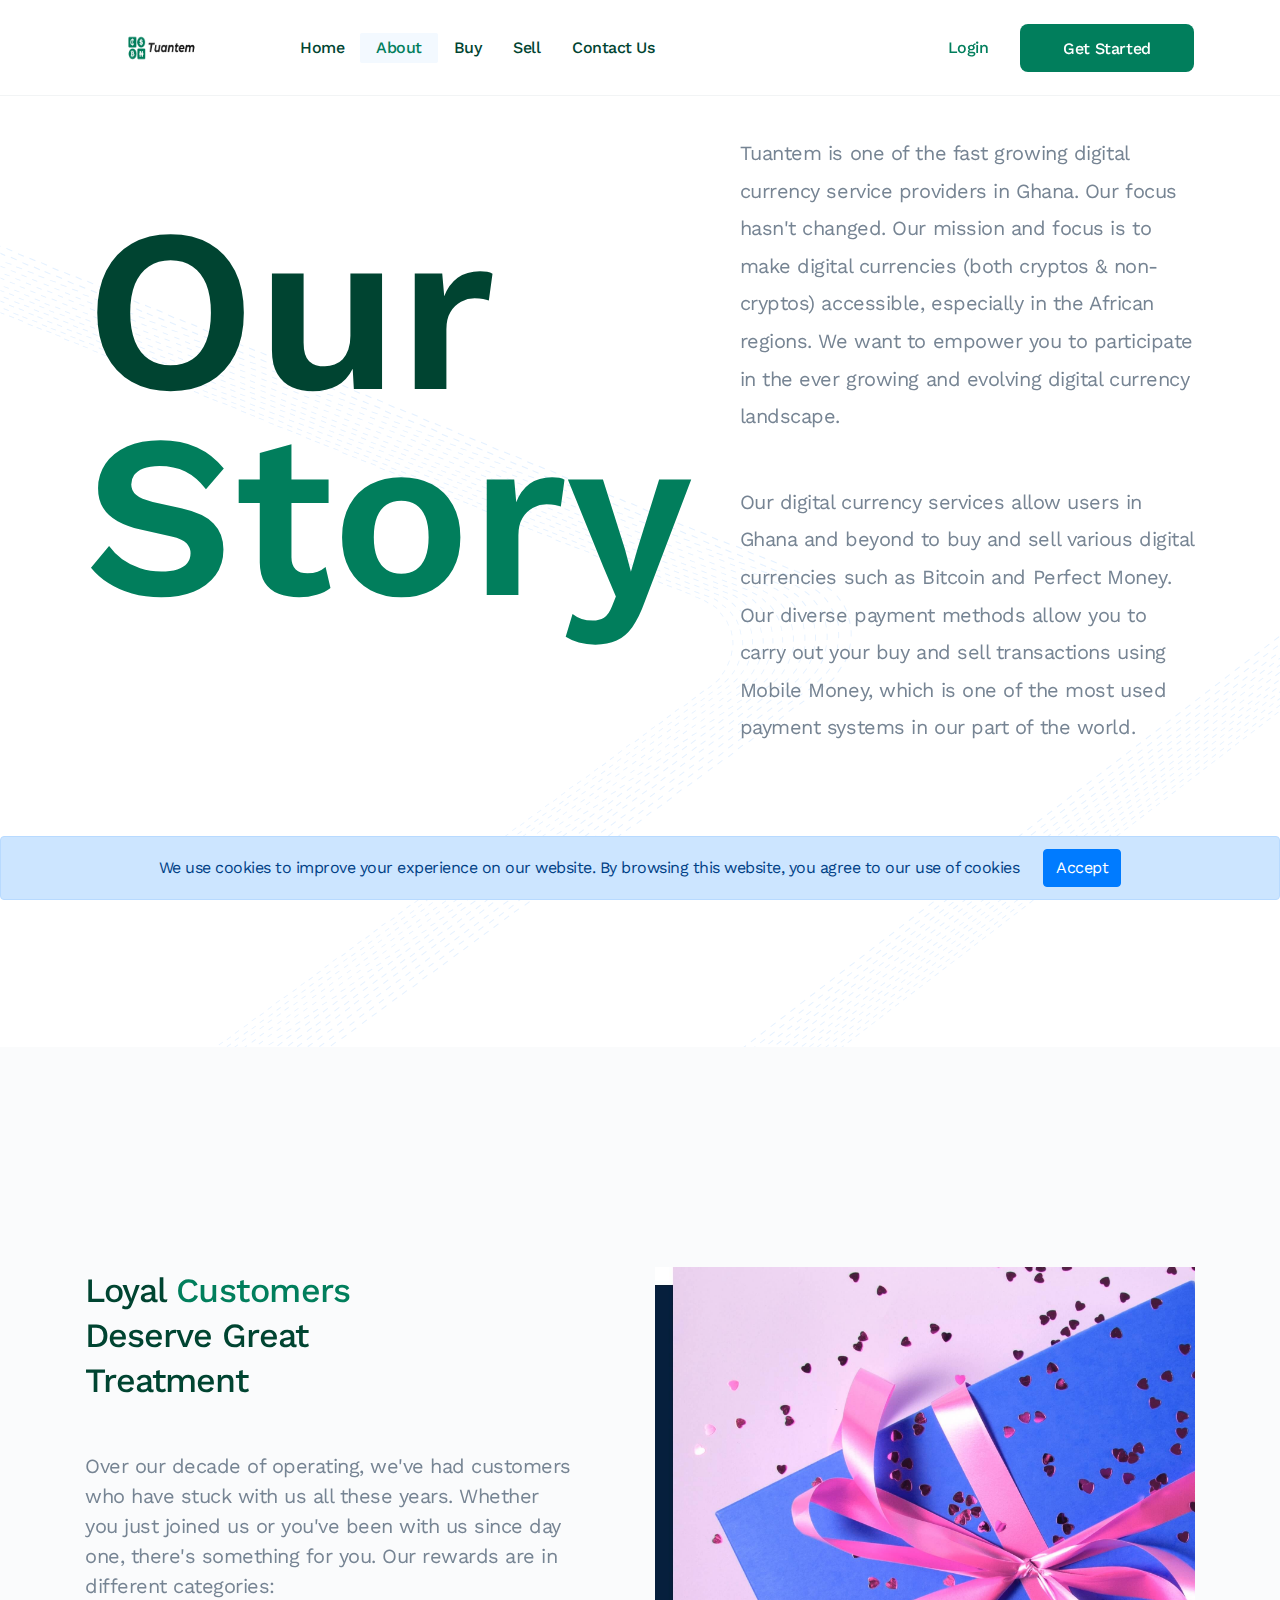
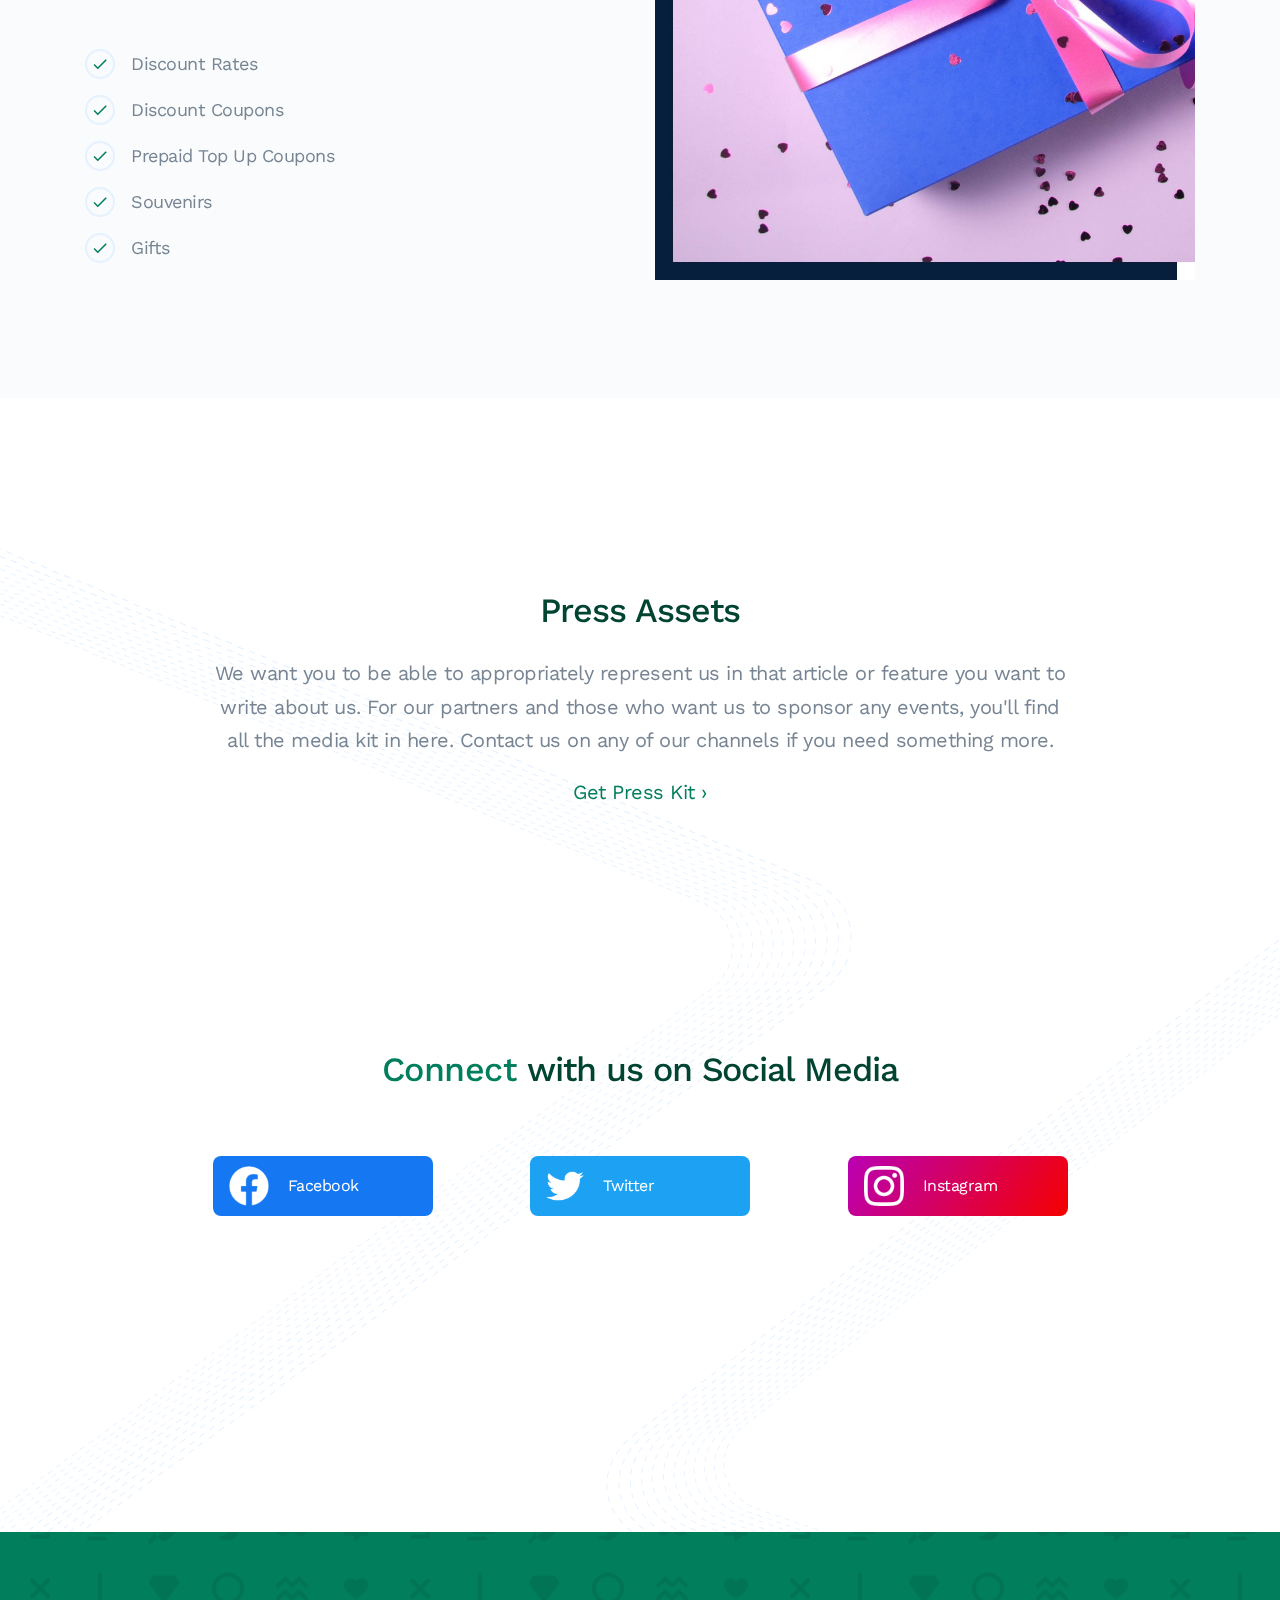
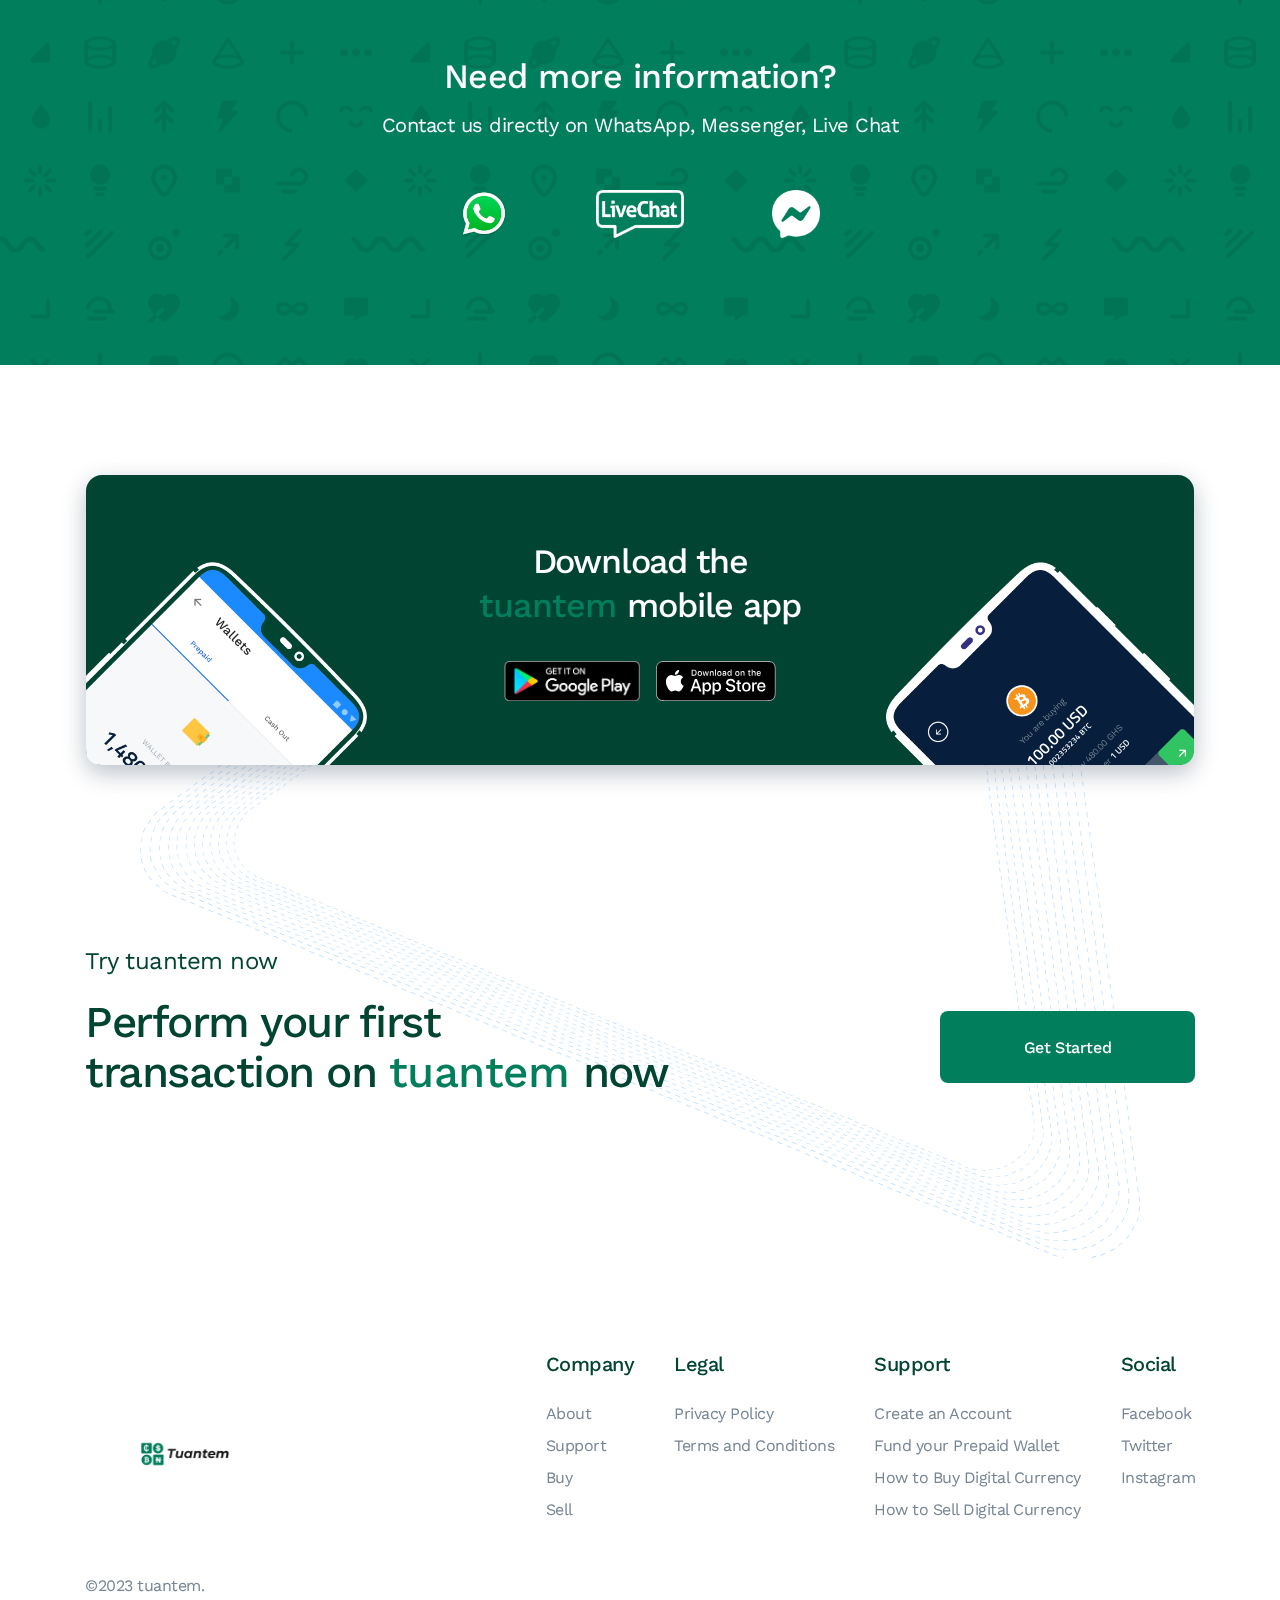
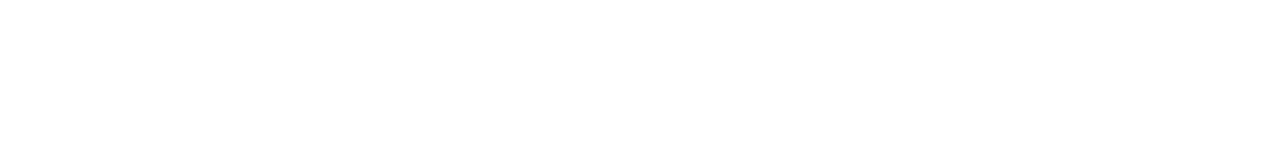
<file: about.html>
<!DOCTYPE html>
<html lang="en">
<!-- Mirrored from payplux.com/about.html by HTTrack Website Copier/3.x [XR&CO'2014], Fri, 30 Jun 2023 05:25:51 GMT -->
<!-- Added by HTTrack -->
<meta http-equiv="content-type" content="text/html;charset=utf-8" /><!-- /Added by HTTrack -->

<head>
    <base />
    <meta charset="UTF-8" />
    <meta name="viewport" content="width=device-width, initial-scale=1.0" />
    <meta http-equiv="X-UA-Compatible" content="ie=edge" />
    <meta name="keywords" content="" />
    <meta name="description"
        content="tuantem is one of the oldest ecurrency service provider in Ghana. We have lived through the ups and downs of digital currencies in the Ghanaian space. We serve you with our decade of experience in the industry and work relentlessly to help you gain access to your preferred ecurrency." />
    <meta property="og:image" content="images/icons/logo.png" />
    <meta property="og:description"
        content="tuantem is one of the oldest ecurrency service provider in Ghana. We have lived through the ups and downs of digital currencies in the Ghanaian space. We serve you with our decade of experience in the industry and work relentlessly to help you gain access to your preferred ecurrency." />
    <meta property="og:title" content="About tuantem - ECurrency service provider in Ghana" />
    <meta name="theme-color" content="#ffffff" />
  
    <link rel="icon" sizes="any" type="image/png" href="images/icons/logo.png" />
    <link rel="stylesheet"
        href="https://fonts.googleapis.com/css?family=Titillium+Web:400,600,700|Work+Sans:400,500,600,800" />
    <link rel="stylesheet" href="https://fonts.googleapis.com/icon?family=Material+Icons" />
    <link rel="stylesheet" href="css/payplux9f1e.css?v=1.1.0" />
    <script src="js/paypluxc25a.js?v=0.0.32"></script>
    <link rel="alternate" href="#https://app.tuantem.com/" />
    <title>About Tuantem  - ECurrency service provider in Ghana</title>
   
</head>

<body>
    <nav class="navbar navbar-expand-lg fixed-top navbar-light">
        <div class="container px-md-3"><a class="navbar-brand" href="index.html"><img src="images/svgs/logo.png" alt="Tuantem logo" style="width:250px;height:200px"/></a>
            <ul class="navbar-nav align-items-center ml-auto d-none d-md-flex d-lg-none flex-row mr-3">
                <li class="nav-item login mr-4"><a class="nav-link clear-blue-text font-weight-sm-500"
                        href="#https://app.tuantem.com/login" target="_blank">Login </a></li>
                <li class="nav-item"><a class="btn button button-sm-32 button-lg-48 get-started-button"
                        href="#https://app.tuantem.com/signup" target="_blank">Get Started</a></li>
            </ul><button class="navbar-toggler ml-3 collapsed" type="button" data-toggle="collapse"
                data-target="#navigation" aria-controls="navigation"><span class="icon-bar"> </span><span
                    class="icon-bar"> </span><span class="icon-bar"> </span></button>
            <div class="collapse navbar-collapse" id="navigation">
                <div class="container">
                    <ul class="navbar-nav">
                        <li class="nav-item"> <a class="nav-link" href="index.html">Home</a></li>
                        <li class="nav-item active"> <a class="nav-link" href="about.html">About</a></li>
                        <li class="nav-item"> <a class="nav-link" href="">Buy</a></li>
                        <li class="nav-item"> <a class="nav-link" href="">Sell</a></li>
                        <li class="nav-item"> <a class="nav-link" href="contact.html">Contact Us</a></li>
                    </ul>
                    <div class="d-flex d-lg-none buttons flex-column justify-content-end"><a
                            class="btn button button-sm-48 login-button w-100" href="#https://app.tuantem.com/login"
                            target="_blank">Login</a><a
                            class="btn button clear-blue button-sm-48 get-started-button w-100"
                            href="#https://app.tuantem.com/signup" target="_blank">Get Started</a></div>
                </div>
            </div>
            <ul class="navbar-nav ml-auto align-items-center d-none d-lg-flex flex-row">
                <li class="nav-item login mr-4"><a class="nav-link clear-blue-text font-weight-sm-500"
                        href="#https://app.tuantem.com/login" target="_blank">Login</a></li>
                <li class="nav-item"><a class="btn button button-sm-32 button-lg-48 get-started-button"
                        href="#https://app.tuantem.com/signup" target="_blank">Get Started</a></li>
            </ul>
        </div>
    </nav>
    <div class="body" id="about">
        <div class="introduction swooshed lg">
            <div class="container">
                <div class="d-block d-md-flex justify-content-between">
                    <div class="d-flex align-items-center mr-5">
                        <h1 class="m-0 margin-bottom-sm-56 font-weight-sm-600 header">Our<br /><span
                                class="clear-blue-text">Story</span></h1>
                    </div>
                    <div class="description">
                        <p class="steel-text font-size-sm-18 font-size-md-16 font-size-lg-20 mb-5">Tuantem is one of the
                            fast growing digital currency service providers in Ghana. Our focus
                            hasn't changed. Our mission and focus is to make digital currencies (both cryptos &
                            non-cryptos) accessible, especially in the African regions. We want to empower you to
                            participate in the ever growing and evolving digital currency landscape.</p>
                        <p class="steel-text font-size-sm-18 font-size-md-16 font-size-lg-20 m-0">Our digital currency
                            services allow users in Ghana and beyond to buy and sell various digital currencies such as
                            Bitcoin and Perfect Money. Our diverse payment methods allow you to carry out your buy and
                            sell transactions using Mobile Money, which is one of the most used payment systems in our
                            part of the world.</p>
                    </div>
                </div>
            </div>
        </div>
        <div class="loyal">
            <div class="container">
                <div class="row">
                    <div class="col-12 col-md-6 d-flex align-items-center">
                        <div class="content-container mr-lg-5">
                            <p
                                class="font-size-sm-30 font-size-md-34 line-height-min-head font-weight-sm-500 header mb-5">
                                Loyal <span class="clear-blue-text">Customers </span><br />Deserve Great <br />Treatment
                            </p>
                            <p class="content font-size-sm-18 font-size-md-20 steel-text">Over our decade of operating,
                                we've had customers who have stuck with us all these years. Whether you just joined us
                                or you've been with us since day one, there's something for you. Our rewards are in
                                different categories: </p>
                            <div class="steps mt-5">
                                <div class="d-flex margin-bottom-sm-16"> <span class="number"><i
                                            class="material-icons font-size-sm-18 clear-blue-text">check</i></span><span
                                        class="step">Discount Rates</span></div>
                                <div class="d-flex margin-bottom-sm-16"> <span class="number"><i
                                            class="material-icons font-size-sm-18 clear-blue-text">check</i></span><span
                                        class="step">Discount Coupons</span></div>
                                <div class="d-flex margin-bottom-sm-16"> <span class="number"><i
                                            class="material-icons font-size-sm-18 clear-blue-text">check</i></span><span
                                        class="step">Prepaid Top Up Coupons</span></div>
                                <div class="d-flex margin-bottom-sm-16"> <span class="number"><i
                                            class="material-icons font-size-sm-18 clear-blue-text">check</i></span><span
                                        class="step">Souvenirs</span></div>
                                <div class="d-flex margin-bottom-sm-16"> <span class="number"><i
                                            class="material-icons font-size-sm-18 clear-blue-text">check</i></span><span
                                        class="step">Gifts</span></div>
                            </div>
                        </div>
                    </div>
                    <div class="col-12 col-md-6 d-flex align-items-center"><img
                            class="img-fluid mt-4 mt-md-0 lazy-load-img" src="images/img/img-royal.jpg"
                            data-src="images/img/img-royal.jpg" alt="loyal customers - tuantem" /></div>
                </div>
            </div>
        </div>
        <div class="press-assets swooshed lg">
            <div class="container text-md-center">
                <div class="heading">
                    <p class="header font-size-sm-30 font-size-md-34 line-height-min-head font-weight-sm-500 mb-4">Press
                        Assets</p>
                    <p class="content font-size-sm-18 font-size-lg-20 steel-text mb-4">We want you to be able to
                        appropriately represent us in that article or feature you want to write about us. For our
                        partners and those who want us to sponsor any events, you'll find all the media kit in here.
                        Contact us on any of our channels if you need something more.</p><a
                        class="clear-blue-text font-size-sm-18 font-size-md-20"
                        href="https://drive.google.com/drive/folders/1SyepG5zj-5aDyUVT5UIIRmRC69uM5552?usp=sharing"
                        target="_blank" rel="noopener noreferrer">Get Press Kit ›</a>
                </div>
                <div class="socials-container">
                    <p class="header font-size-sm-30 font-size-md-34 line-height-min-head font-weight-sm-500 m-0"><span
                            class="clear-blue-text">Connect </span>with us on Social Media</p>
                    <div class="socials"><a class="social facebook mb-5 mb-md-0"
                            href="https://www.facebook.com/tuantem/" target="_blank"><img
                                src="images/icons/facebook.png" alt="facebook logo" /><span
                                class="name">Facebook</span></a><a class="social twitter mb-5 mb-md-0"
                            href="https://twitter.com/tuantem" target="_blank"><img src="images/icons/twitter.png"
                                alt="twitter logo" /><span class="name">Twitter</span></a><a
                            class="social instagram mb-5 mb-md-0" href="https://www.instagram.com/tuantem/"
                            target="_blank"><img src="images/icons/instagram.png" alt="instagram logo" /><span
                                class="name">Instagram</span></a></div>
                </div>
            </div>
        </div>
    </div>
    <div class="footer">
        <section class="social clear-blue-bg position-relative d-flex align-items-center">
            <div class="iconic-bg w-100 position-absolute h-100"></div>
            <div class="container icons-container">
                <p
                    class="text-center font-size-sm-28 font-size-md-34 font-weight-sm-500 pale-grey-text mb-3 text-nowrap">
                    Need more information?</p>
                <p class="text-center pale-grey-text font-size-sm-18 font-size-lg-20 m-0" style="line-height: 1.67;">
                    Contact us directly on WhatsApp, Messenger, Live Chat </p>
                <div class="icons d-flex justify-content-center"> <a class="d-block" href="https://wa.me/0269894412"
                        target="_blank"><img src="images/icons/whatsapp.png" alt="whatsapp logo" /></a><a
                        class="d-block live-chat" href="https://support.tuantem.com/" target="_blank"><img
                            src="images/icons/livechat.png" alt="tuantem live chat" /></a><a class="d-block"
                        href="https://m.me/tuantem" target="_blank"><img src="images/icons/messenger.png"
                            alt="messenger logo" /></a></div>
            </div>
        </section>
        <section class="download">
            <div class="container px-0 px-md-3">
                <div class="content">
                    <div class="bg-images">
                        <div class="left-bg"><img src="images/img/left-mobile%403x.png" alt="tuantem mobile app view" />
                        </div>
                        <div class="right-bg"><img src="images/img/right-mobile%403x.png"
                                alt="tuantem mobile app view" /></div>
                    </div>
                    <div class="d-flex justify-content-center align-items-center h-100 w-100 position-absolute">
                        <div class="details">
                            <p class="text-center">Download the <br /><span class="clear-blue-text">tuantem
                                </span>mobile app </p>
                            <div class="download-links d-flex"><a
                                    href="https://play.google.com/store/apps/details?id=com.tuantem" target="_blank"
                                    rel="noopener noreferrer"><img src="images/img/google-play-badge.png"
                                        alt="tuantem - Download android app" /></a><a href="#"><img
                                        src="images/img/app-store-badge.svg" alt="tuantem - Download IOS app" /></a>
                            </div>
                        </div>
                    </div>
                </div>
            </div>
        </section>
        <section class="try sm swooshed">
            <div class="container">
                <div class="row">
                    <div class="col-12">
                        <p class="margin-bottom-sm-24 font-size-sm-20 font-size-md-24">Try tuantem now </p>
                    </div>
                </div>
                <div class="row">
                    <div class="col-12 col-lg-9 margin-bottom-sm-36 margin-bottom-lg-0">
                        <p class="font-size-sm-40 font-size-md-44 font-weight-sm-500 content m-0">Perform your first
                            <br />transaction on <span class="clear-blue-text">tuantem </span>now</p>
                    </div>
                    <div
                        class="col-12 col-lg-3 d-flex align-items-center justify-content-end margin-top-sm-36 margin-top-lg-0">
                        <a class="btn button button-sm-72 w-100" href="#https://app.tuantem.com/signup"
                            target="_blank">Get Started</a></div>
                </div>
            </div>
        </section>
        <footer>
            <div class="container">
                <div class="grid d-lg-flex justify-content-between">
                    <div class="logo-section margin-bottom-sm-40">
                        <a class="d-block margin-bottom-sm-24" href="#"><img class="" src="images/svgs/logo.png" alt="Tuantem logo" style="width:200px;height:200px;"/></a>
                        <p class="steel-text m-0">©2023 tuantem.</p>
                    </div>
                    <div class="content-section d-md-flex">
                        <div class="content mb-5 mb-md-0">
                            <p class="header">Company</p>
                            <div class="content-body"> <a href="about.html">About</a><a
                                
                                    href="https://support.tuantem.com/">Support</a><a href="">Buy</a><a
                                    href="">Sell</a></div>
                        </div>
                        <div class="content mb-5 mb-md-0">
                            <p class="header">Legal</p>
                            <div class="content-body"> <a href="">Privacy Policy</a><a
                                    href="  ">Terms and Conditions</a></div>
                        </div>
                        <div class="content mb-5 mb-md-0">
                            <p class="header">Support</p>
                            <div class="content-body"> <a href="https://support.tuantem.com/signup.html">Create an
                                    Account</a><a href="https://support.tuantem.com/topup.html">Fund your Prepaid
                                    Wallet</a><a href="https://support.tuantem.com/getting-started.html">How to Buy
                                    Digital Currency</a><a href="https://support.tuantem.com/getting-started.html">How
                                    to Sell Digital Currency</a></div>
                        </div>
                        <div class="content mb-5 mb-md-0">
                            <p class="header">Social</p>
                            <div class="content-body"> <a href="https://www.facebook.com/tuantem/">Facebook</a><a
                                    href="https://twitter.com/tuantem">Twitter</a><a
                                    href="https://www.instagram.com/tuantem/">Instagram</a></div>
                        </div>
                    </div>
                </div>
            </div>
        </footer>
    </div>
    <div class="alert alert-cookie alert-primary alert-dismissable fade show d-none align-items-center justify-content-center"
        role="alert"><span class="mr-4" style="line-height: 20px;">We use cookies to improve your experience on our
            website. By browsing this website, you agree to our use of cookies</span><button class="btn btn-primary"
            type="button" data-dismiss="alert" aria-label="Close">Accept</button></div>
    <script>$('.lazy-load-img')
            .visibility({
                type: 'image',
                transition: 'fade in',
                duration: 1000
            });</script>
</body>
<!-- Mirrored from tuantem.com/about.html by HTTrack Website Copier/3.x [XR&CO'2014], Fri, 30 Jun 2023 05:25:55 GMT -->

</html>
</file>
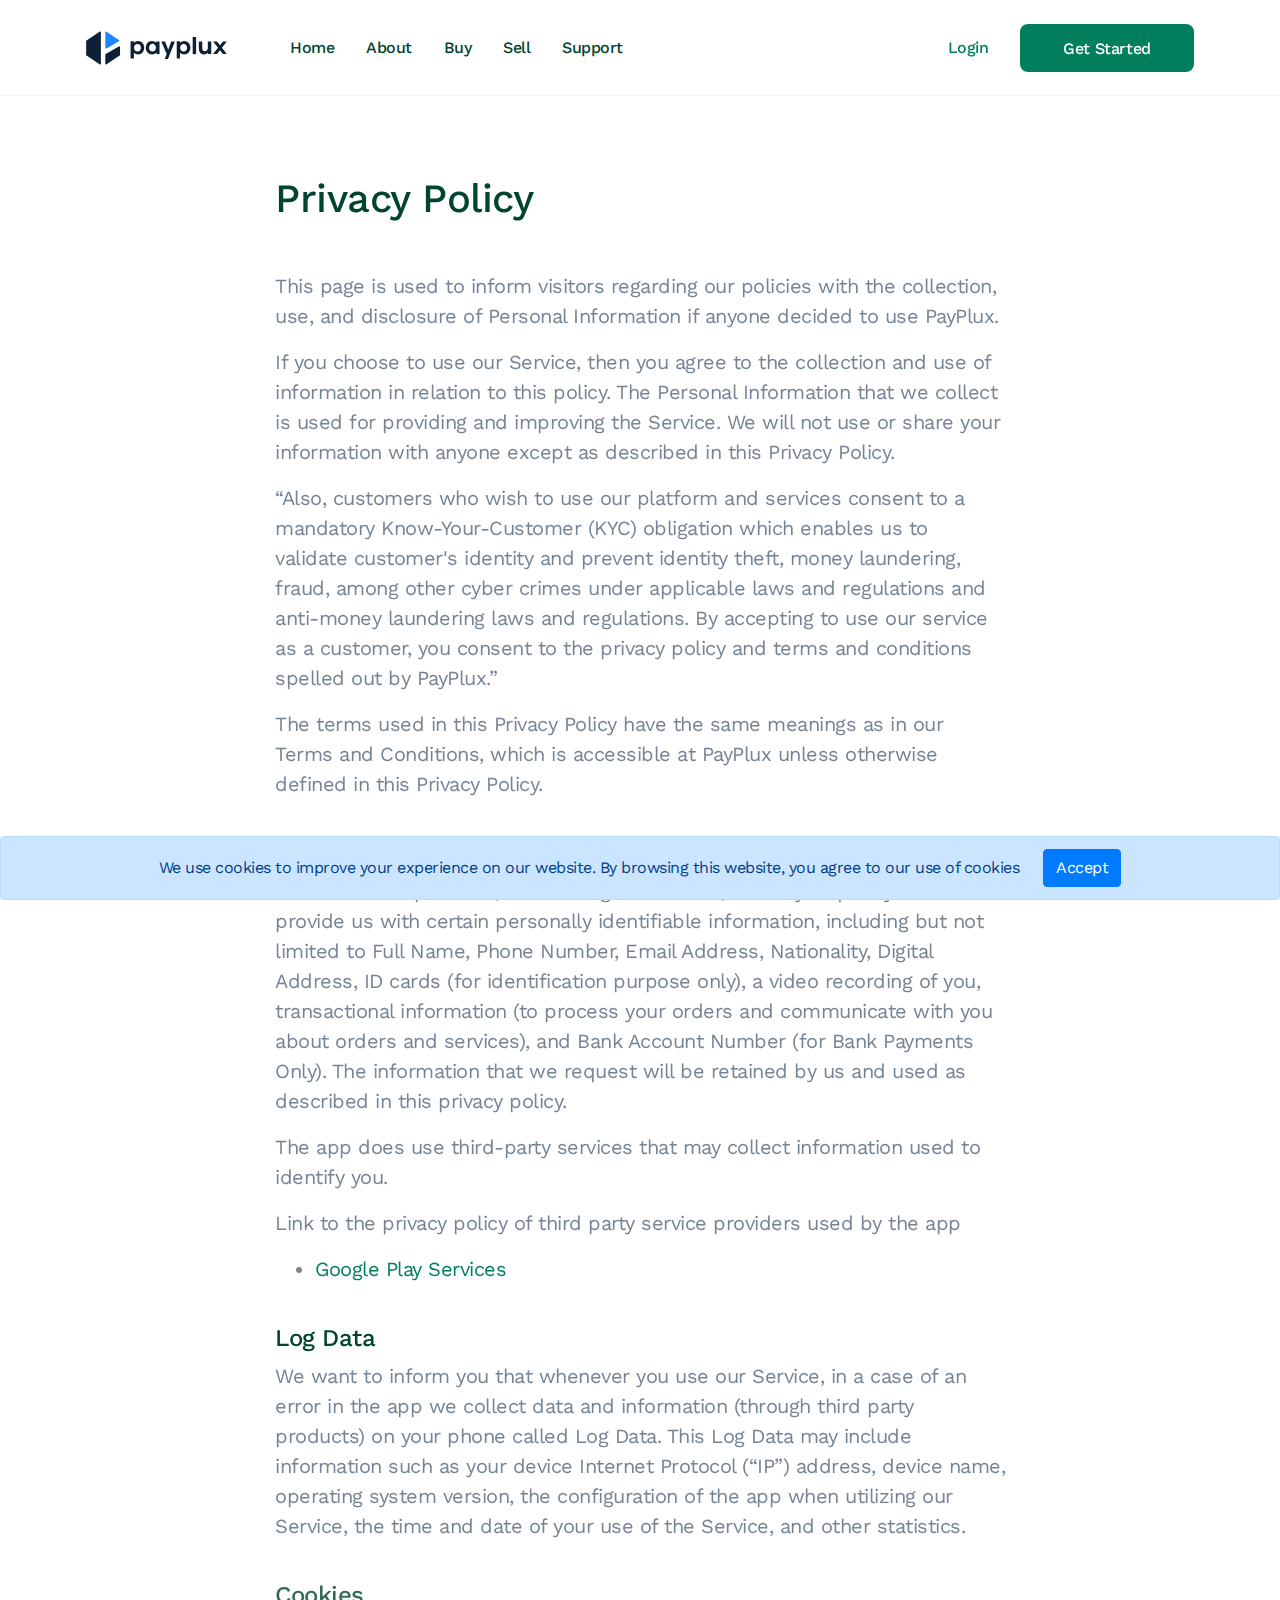
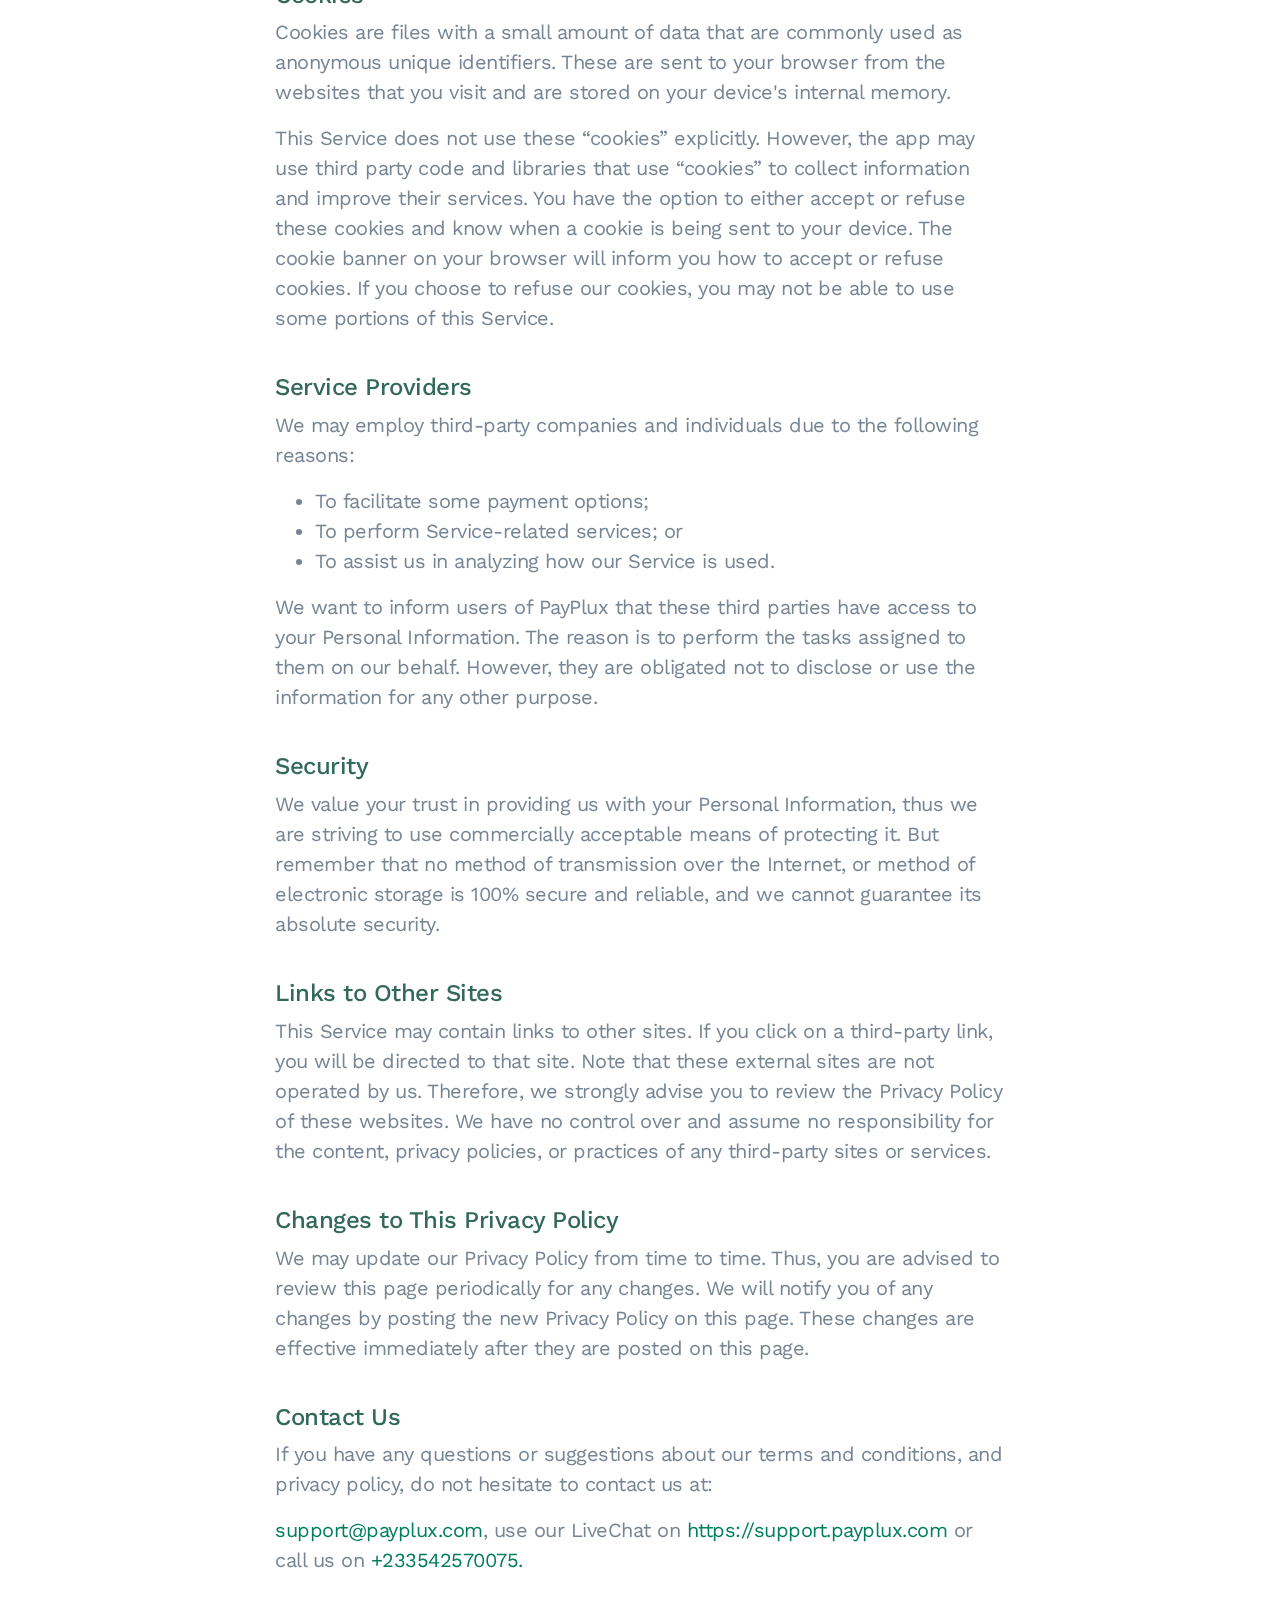
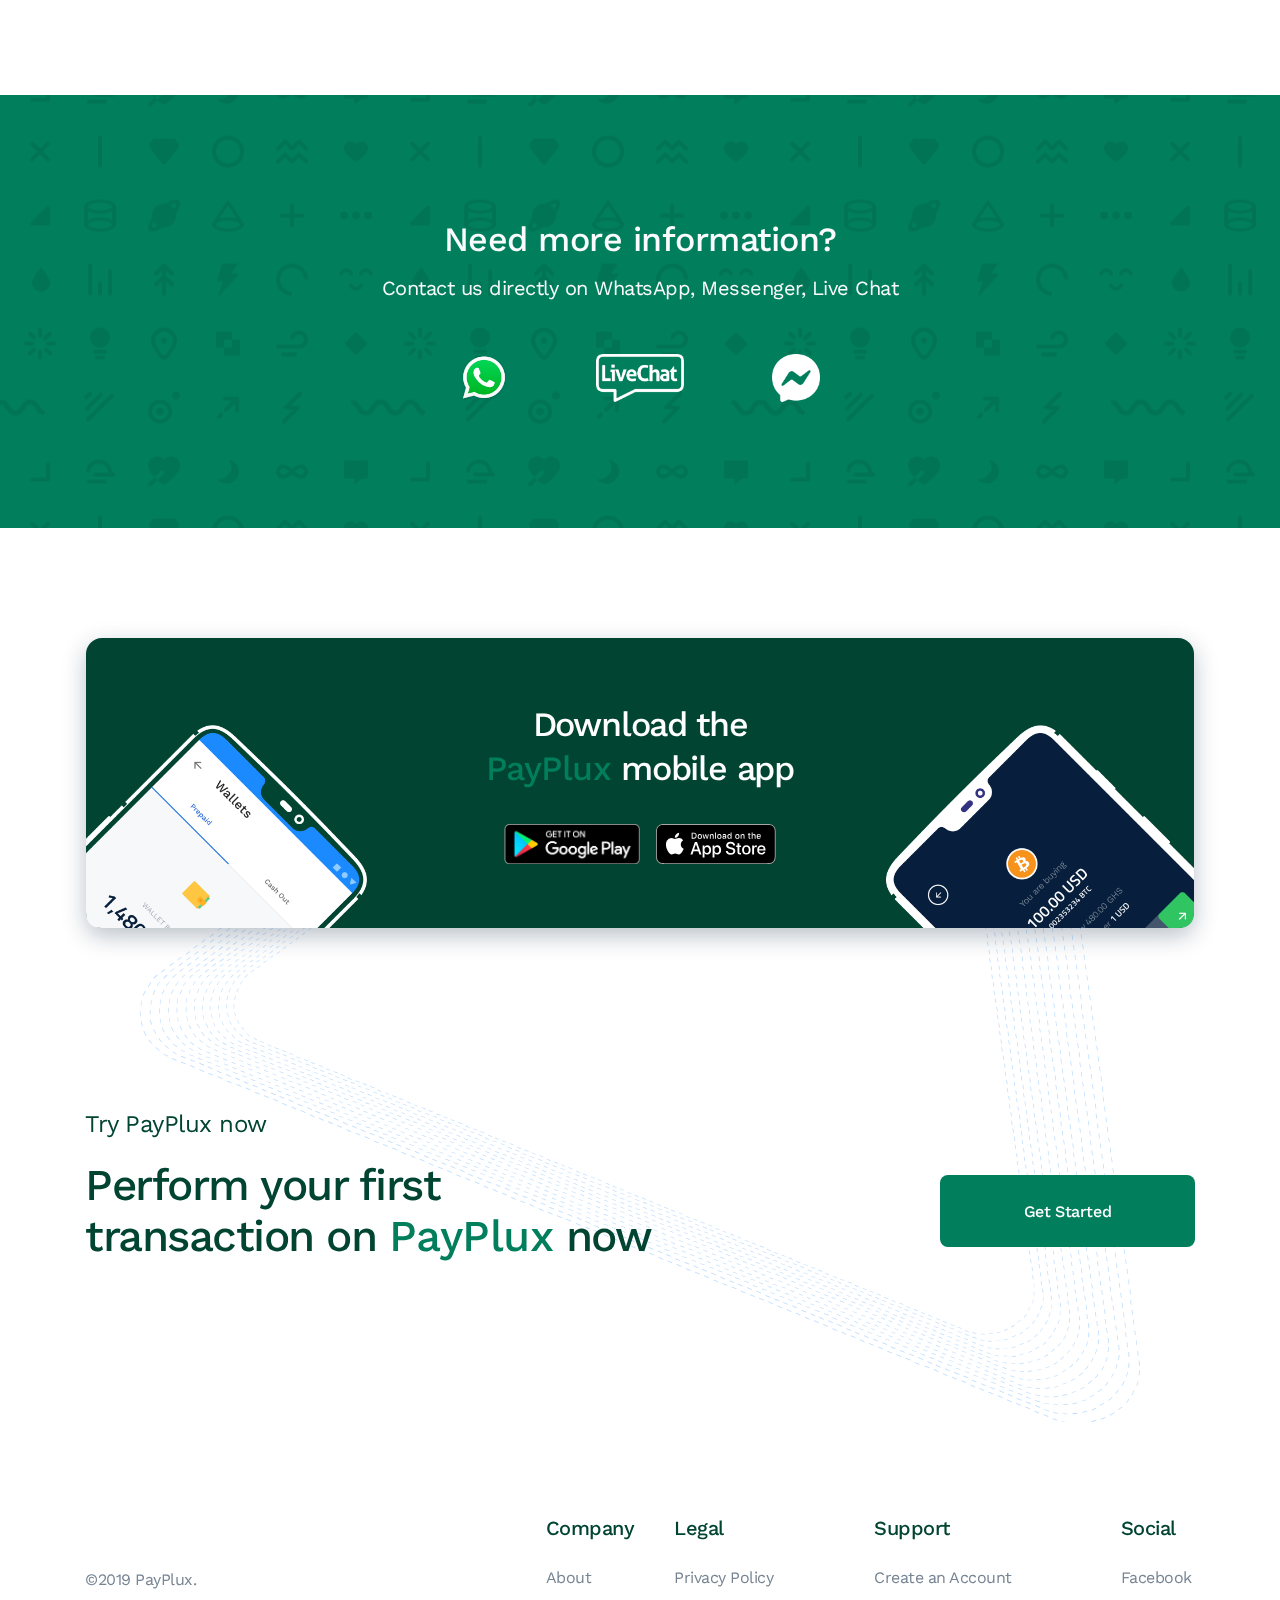
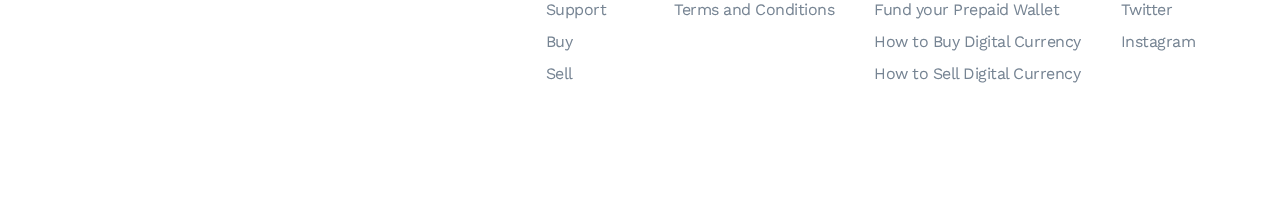
<file: privacy.html>
<!DOCTYPE html><html lang="en">
<!-- Mirrored from payplux.com/privacy.html by HTTrack Website Copier/3.x [XR&CO'2014], Fri, 30 Jun 2023 05:26:03 GMT -->
<!-- Added by HTTrack --><meta http-equiv="content-type" content="text/html;charset=utf-8" /><!-- /Added by HTTrack -->
<head><base /><meta charset="UTF-8"/><meta name="viewport" content="width=device-width, initial-scale=1.0"/><meta http-equiv="X-UA-Compatible" content="ie=edge"/><meta name="keywords" content="payplux privacy policy"/><meta name="description" content="Understand how we use your data. Read our Privacy Policy for information on why we collect your personal data and how we use them. Also, know who else may be accessing these data and the implications involved."/><meta property="og:image" content="images/icons/logo.png"/><meta property="og:description" content="Understand how we use your data. Read our Privacy Policy for information on why we collect your personal data and how we use them. Also, know who else may be accessing these data and the implications involved."/><meta property="og:title" content="Privacy Policy"/><meta name="theme-color" content="#ffffff"/><meta name="google-site-verification" content="7XpysauFI38WnP2JzrJ5SrDus1aUPGwbN6FRPU3I7g0"/><link rel="icon" sizes="any" type="image/png" href="images/icons/logo.png"/><link rel="stylesheet" href="https://fonts.googleapis.com/css?family=Titillium+Web:400,600,700|Work+Sans:400,500,600,800"/><link rel="stylesheet" href="https://fonts.googleapis.com/icon?family=Material+Icons"/><link rel="stylesheet" href="css/payplux9f1e.css?v=1.1.0"/><script src="js/paypluxc25a.js?v=0.0.32"></script><link rel="alternate" href="https://app.payplux.com/"/><title>Privacy Policy</title><script async="async" src="https://www.googletagmanager.com/gtag/js?id=UA-108022691-1"></script><script>window.dataLayer = window.dataLayer || [];
function gtag(){dataLayer.push(arguments);}
gtag('js', new Date());
gtag('config', 'UA-108022691-1');</script></head><body><nav class="navbar navbar-expand-lg fixed-top navbar-light"><div class="container px-md-3"><a class="navbar-brand" href="index.html"><img src="images/svgs/logo241d.svg?v=0.0.1" alt="Payplux logo"/></a><ul class="navbar-nav align-items-center ml-auto d-none d-md-flex d-lg-none flex-row mr-3"><li class="nav-item login mr-4"><a class="nav-link clear-blue-text font-weight-sm-500" href="https://app.payplux.com/login" target="_blank">Login </a></li><li class="nav-item"><a class="btn button button-sm-32 button-lg-48 get-started-button" href="https://app.payplux.com/signup" target="_blank">Get Started</a></li></ul><button class="navbar-toggler ml-3 collapsed" type="button" data-toggle="collapse" data-target="#navigation" aria-controls="navigation"><span class="icon-bar"> </span><span class="icon-bar"> </span><span class="icon-bar"> </span></button><div class="collapse navbar-collapse" id="navigation"> <div class="container"><ul class="navbar-nav"><li class="nav-item"> <a class="nav-link" href="index.html">Home</a></li><li class="nav-item"> <a class="nav-link" href="about.html">About</a></li><li class="nav-item"> <a class="nav-link" href="buy.html">Buy</a></li><li class="nav-item"> <a class="nav-link" href="sell.html">Sell</a></li><li class="nav-item"> <a class="nav-link" href="https://support.payplux.com/">Support</a></li></ul><div class="d-flex d-lg-none buttons flex-column justify-content-end"><a class="btn button button-sm-48 login-button w-100" href="https://app.payplux.com/login" target="_blank">Login</a><a class="btn button clear-blue button-sm-48 get-started-button w-100" href="https://app.payplux.com/signup" target="_blank">Get Started</a></div></div></div><ul class="navbar-nav ml-auto align-items-center d-none d-lg-flex flex-row"><li class="nav-item login mr-4"><a class="nav-link clear-blue-text font-weight-sm-500" href="https://app.payplux.com/login" target="_blank">Login</a></li><li class="nav-item"><a class="btn button button-sm-32 button-lg-48 get-started-button" href="https://app.payplux.com/signup" target="_blank">Get Started</a></li></ul></div></nav><div class="container page-container legal-page"><div class="row justify-content-center"> <div class="col-12 col-md-10 col-lg-8"><h1 class="mb-5">Privacy Policy</h1><div class="intro paragraph"><div class="text steel-text font-size-sm-18 font-size-md-20"><p>This page is used to inform visitors regarding our policies with the collection, use, and disclosure of Personal Information if anyone decided to use PayPlux.</p><p>If you choose to use our Service, then you agree to the collection and use of information in relation to this policy. The Personal Information that we collect is used for providing and improving the Service. We will not use or share your information with anyone except as described in this Privacy Policy.</p><p> <q>Also, customers who wish to use our platform and services consent to a mandatory Know-Your-Customer (KYC) obligation which enables us to validate customer's identity and prevent identity theft, money laundering, fraud, among other cyber crimes under applicable laws and regulations and anti-money laundering laws and regulations. By accepting to use our service as a customer, you consent to the privacy policy and terms and conditions spelled out by PayPlux.</q></p><p>The terms used in this Privacy Policy have the same meanings as in our Terms and Conditions, which is accessible at PayPlux unless otherwise defined in this Privacy Policy.</p></div></div><div class="information-collection paragraph"><h4 class="header">Information Collection and Use</h4><div class="text steel-text font-size-sm-18 font-size-md-20"><p>For a better experience, while using our Service, we may require you to provide us with certain personally identifiable information, including but not limited to Full Name, Phone Number, Email Address, Nationality, Digital Address, ID cards (for identification purpose only), a video recording of you, transactional information (to process your orders and communicate with you about orders and services), and Bank Account Number (for Bank Payments Only). The information that we request will be retained by us and used as described in this privacy policy.</p><p>The app does use third-party services that may collect information used to identify you.</p><p>Link to the privacy policy of third party service providers used by the app</p><ul><li><a href="https://www.google.com/policies/privacy/">Google Play Services</a></li></ul></div></div><div class="log-data paragraph"><h4>Log Data</h4><div class="text steel-text font-size-sm-18 font-size-md-20"><p>We want to inform you that whenever you use our Service, in a case of an error in the app we collect data and information (through third party products) on your phone called Log Data. This Log Data may include information such as your device Internet Protocol (“IP”) address, device name, operating system version, the configuration of the app when utilizing our Service, the time and date of your use of the Service, and other statistics.</p></div></div><div class="cookies paragraph"><h4 class="header">Cookies</h4><div class="text steel-text font-size-sm-18 font-size-md-20"><p>Cookies are files with a small amount of data that are commonly used as anonymous unique identifiers. These are sent to your browser from the websites that you visit and are stored on your device's internal memory.</p><p>This Service does not use these “cookies” explicitly. However, the app may use third party code and libraries that use “cookies” to collect information and improve their services. You have the option to either accept or refuse these cookies and know when a cookie is being sent to your device. The cookie banner on your browser will inform you how to accept or refuse cookies. If you choose to refuse our cookies, you may not be able to use some portions of this Service.</p></div></div><div class="service paragraph"><h4 class="header">Service Providers</h4><div class="text steel-text font-size-sm-18 font-size-md-20"><p>We may employ third-party companies and individuals due to the following reasons:</p><ul><li>To facilitate some payment options;</li><li>To perform Service-related services; or</li><li>To assist us in analyzing how our Service is used.</li></ul><p>We want to inform users of PayPlux that these third parties have access to your Personal Information. The reason is to perform the tasks assigned to them on our behalf. However, they are obligated not to disclose or use the information for any other purpose.</p></div></div><div class="security paragraph"><h4 class="header">Security</h4><div class="text steel-text font-size-sm-18 font-size-md-20"><p>We value your trust in providing us with your Personal Information, thus we are striving to use commercially acceptable means of protecting it. But remember that no method of transmission over the Internet, or method of electronic storage is 100% secure and reliable, and we cannot guarantee its absolute security.</p></div></div><div class="other-sites paragraph"><h4 class="header">Links to Other Sites</h4><div class="text steel-text font-size-sm-18 font-size-md-20"><p>This Service may contain links to other sites. If you click on a third-party link, you will be directed to that site. Note that these external sites are not operated by us. Therefore, we strongly advise you to review the Privacy Policy of these websites. We have no control over and assume no responsibility for the content, privacy policies, or practices of any third-party sites or services.</p></div></div><div class="change paragraph"><h4 class="header">Changes to This Privacy Policy</h4><div class="text steel-text font-size-sm-18 font-size-md-20"><p>We may update our Privacy Policy from time to time. Thus, you are advised to review this page periodically for any changes. We will notify you of any changes by posting the new Privacy Policy on this page. These changes are effective immediately after they are posted on this page.</p></div></div><div class="contact paragraph"><h4 class="header">Contact Us</h4><div class="text steel-text font-size-sm-18 font-size-md-20"><p>If you have any questions or suggestions about our terms and conditions, and privacy policy, do not hesitate to contact us at:</p><a href="cdn-cgi/l/email-protection.html#23505653534c51576353425a534f565b0d404c4e"><span class="__cf_email__" data-cfemail="3f4c4a4f4f504d4b7f4f5e464f534a47115c5052">[email&#160;protected]</span></a>, use our LiveChat on <a href="https://support.payplux.com/">https://support.payplux.com</a> or call us on <a href="tel:+233542570075">+233542570075.</a></div></div></div></div></div><div class="footer"><section class="social clear-blue-bg position-relative d-flex align-items-center"><div class="iconic-bg w-100 position-absolute h-100"></div><div class="container icons-container"><p class="text-center font-size-sm-28 font-size-md-34 font-weight-sm-500 pale-grey-text mb-3 text-nowrap">Need more information?</p><p class="text-center pale-grey-text font-size-sm-18 font-size-lg-20 m-0" style="line-height: 1.67;">Contact us directly on WhatsApp, Messenger, Live Chat </p><div class="icons d-flex justify-content-center"> <a class="d-block" href="https://wa.me/233542570075" target="_blank"><img src="images/icons/whatsapp.png" alt="whatsapp logo"/></a><a class="d-block live-chat" href="https://support.payplux.com/" target="_blank"><img src="images/icons/livechat.png" alt="Payplux live chat"/></a><a class="d-block" href="https://m.me/PayPlux" target="_blank"><img src="images/icons/messenger.png" alt="messenger logo"/></a></div></div></section><section class="download"><div class="container px-0 px-md-3"><div class="content"><div class="bg-images"><div class="left-bg"><img src="images/img/left-mobile%403x.png" alt="PayPlux mobile app view"/></div><div class="right-bg"><img src="images/img/right-mobile%403x.png" alt="PayPlux mobile app view"/></div></div><div class="d-flex justify-content-center align-items-center h-100 w-100 position-absolute"><div class="details"><p class="text-center">Download the <br/><span class="clear-blue-text">PayPlux </span>mobile app   </p><div class="download-links d-flex"><a href="https://play.google.com/store/apps/details?id=com.payplux" target="_blank" rel="noopener noreferrer"><img src="images/img/google-play-badge.png" alt="PayPlux - Download android app"/></a><a href="#"><img src="images/img/app-store-badge.svg" alt="PayPlux - Download IOS app"/></a></div></div></div></div></div></section><section class="try sm swooshed"><div class="container"><div class="row"> <div class="col-12"> <p class="margin-bottom-sm-24 font-size-sm-20 font-size-md-24">Try PayPlux now </p></div></div><div class="row"> <div class="col-12 col-lg-9 margin-bottom-sm-36 margin-bottom-lg-0"><p class="font-size-sm-40 font-size-md-44 font-weight-sm-500 content m-0">Perform your first <br/>transaction on <span class="clear-blue-text">PayPlux </span>now</p></div><div class="col-12 col-lg-3 d-flex align-items-center justify-content-end margin-top-sm-36 margin-top-lg-0"><a class="btn button button-sm-72 w-100" href="https://app.payplux.com/signup" target="_blank">Get Started</a></div></div></div></section><footer> <div class="container"><div class="grid d-lg-flex justify-content-between"><div class="logo-section margin-bottom-sm-40"><a class="d-block margin-bottom-sm-24" href="#"><img class="footer__logo" src="images/svgs/logo.svg" alt="Payplux logo"/></a><p class="steel-text m-0">©2019 PayPlux.</p></div><div class="content-section d-md-flex"> <div class="content mb-5 mb-md-0"><p class="header">Company</p><div class="content-body"> <a href="about.html">About</a><a href="https://support.payplux.com/">Support</a><a href="buy.html">Buy</a><a href="sell.html">Sell</a></div></div><div class="content mb-5 mb-md-0"><p class="header">Legal</p><div class="content-body"> <a href="privacy.html">Privacy Policy</a><a href="terms.html">Terms and Conditions</a></div></div><div class="content mb-5 mb-md-0"><p class="header">Support</p><div class="content-body"> <a href="https://support.payplux.com/signup.html">Create an Account</a><a href="https://support.payplux.com/topup.html">Fund your Prepaid Wallet</a><a href="https://support.payplux.com/getting-started.html">How to Buy Digital Currency</a><a href="https://support.payplux.com/getting-started.html">How to Sell Digital Currency</a></div></div><div class="content mb-5 mb-md-0"><p class="header">Social</p><div class="content-body"> <a href="https://www.facebook.com/PayPlux/">Facebook</a><a href="https://twitter.com/PayPlux">Twitter</a><a href="https://www.instagram.com/payplux/">Instagram</a></div></div></div></div></div></footer></div><div class="alert alert-cookie alert-primary alert-dismissable fade show d-none align-items-center justify-content-center" role="alert"><span class="mr-4" style="line-height: 20px;">We use cookies to improve your experience on our website. By browsing this website, you agree to our use of cookies</span><button class="btn btn-primary" type="button" data-dismiss="alert" aria-label="Close">Accept</button></div><script data-cfasync="false" src="cdn-cgi/scripts/5c5dd728/cloudflare-static/email-decode.min.js"></script><script>$('.lazy-load-img')
    .visibility({
        type       : 'image',
        transition : 'fade in',
        duration   : 1000
    });</script></body>
<!-- Mirrored from payplux.com/privacy.html by HTTrack Website Copier/3.x [XR&CO'2014], Fri, 30 Jun 2023 05:26:06 GMT -->
</html>
</file>
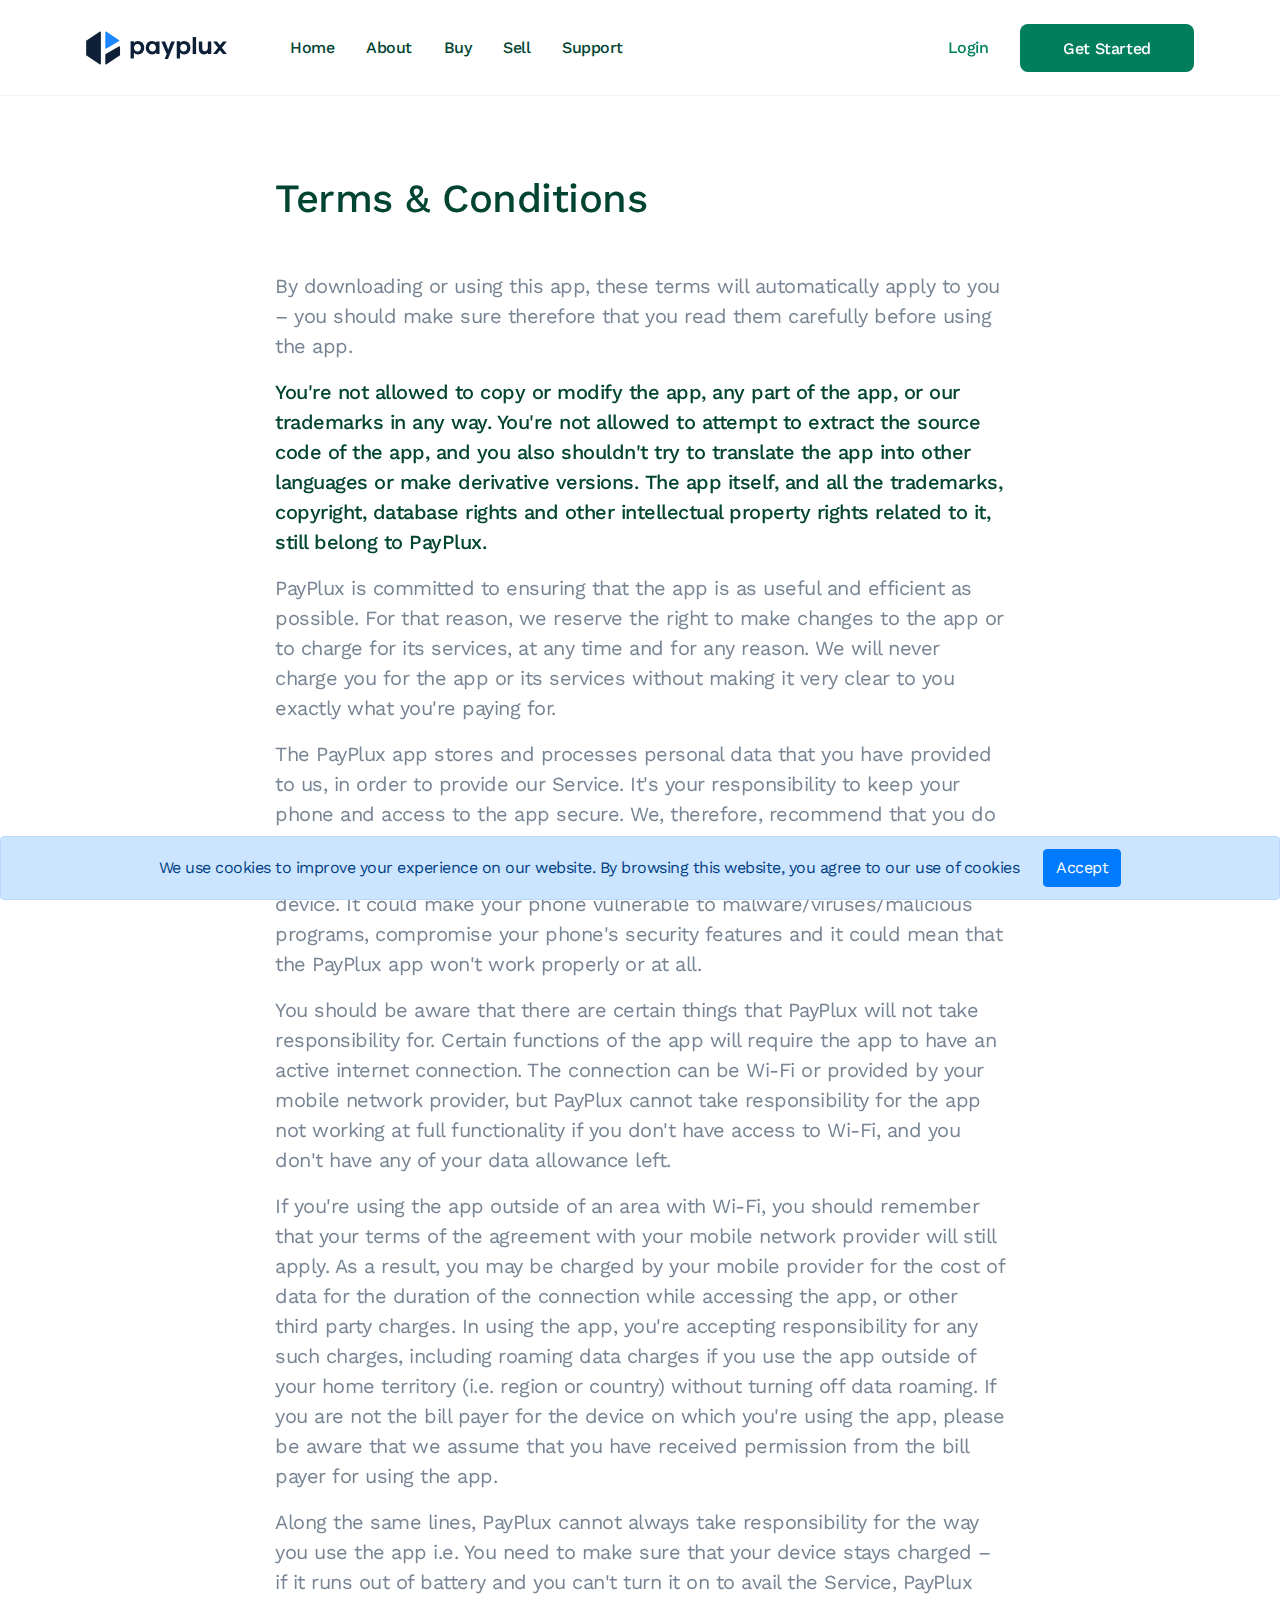
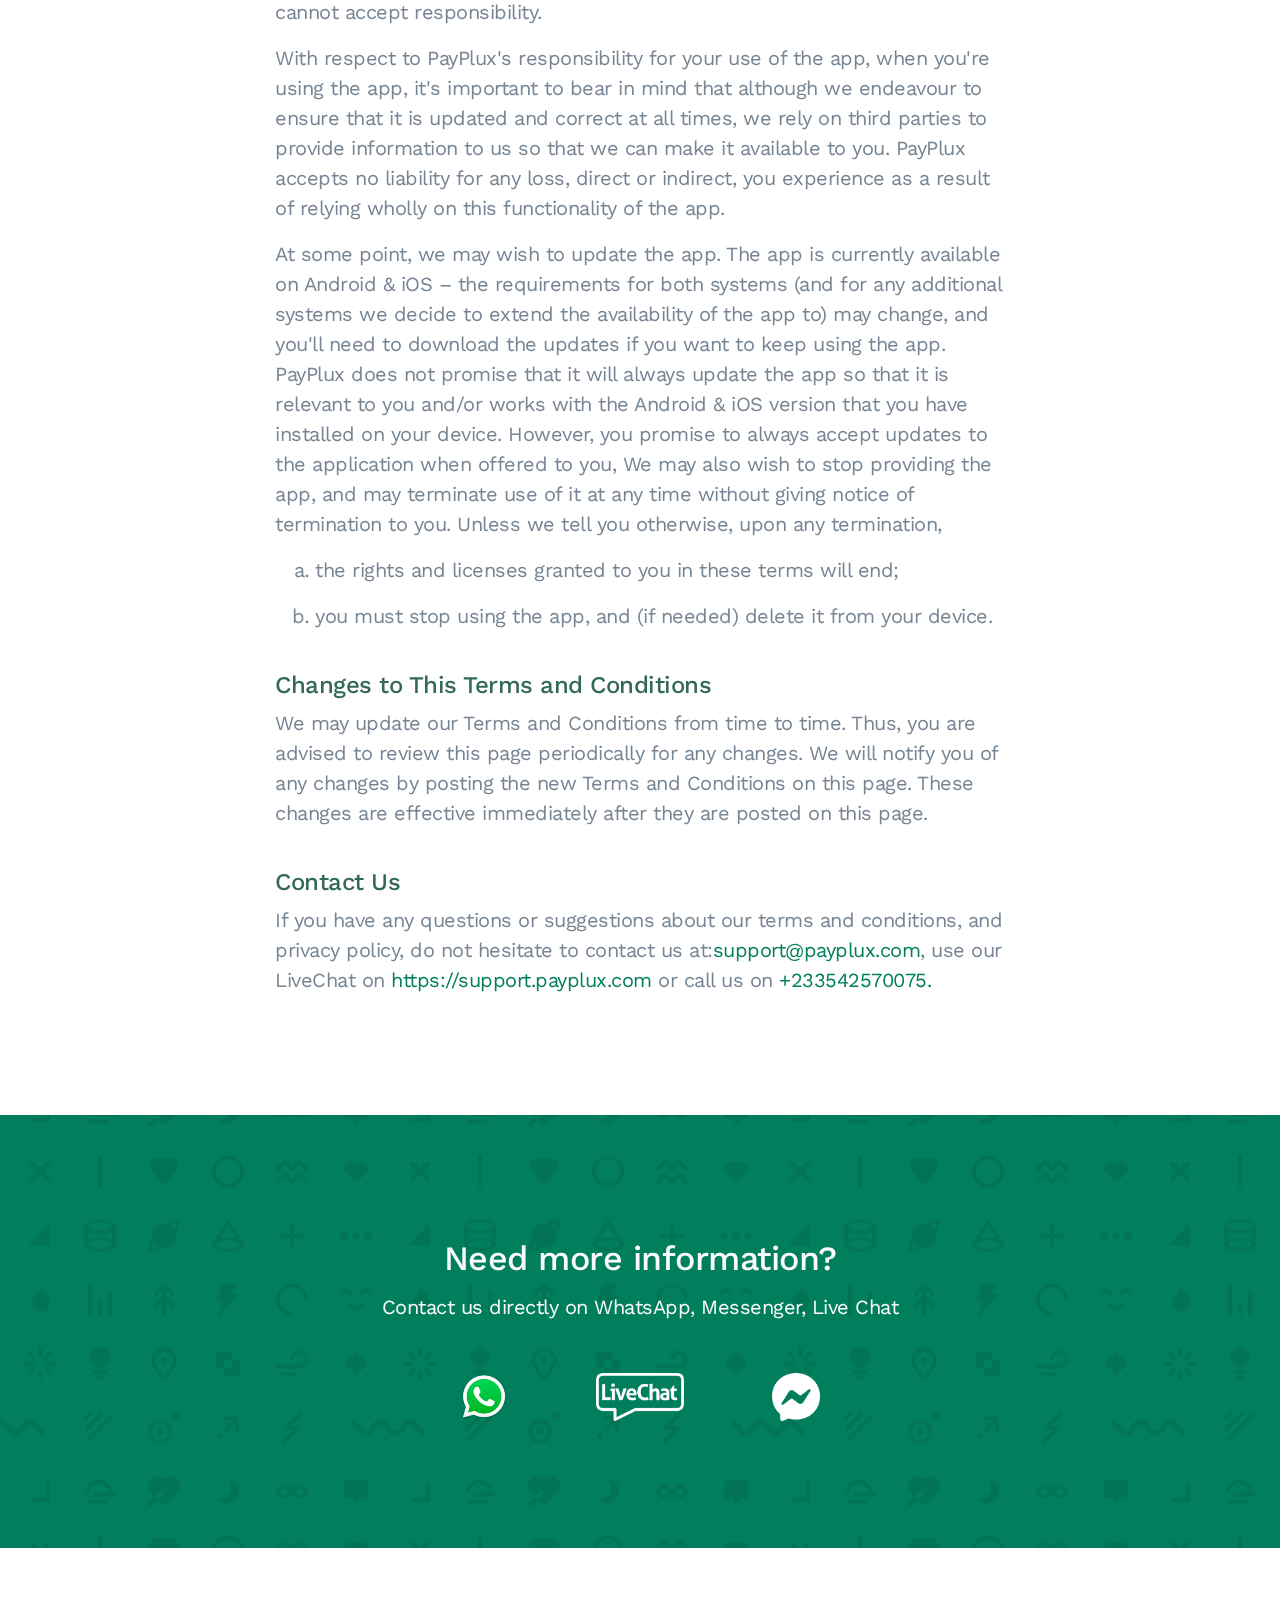
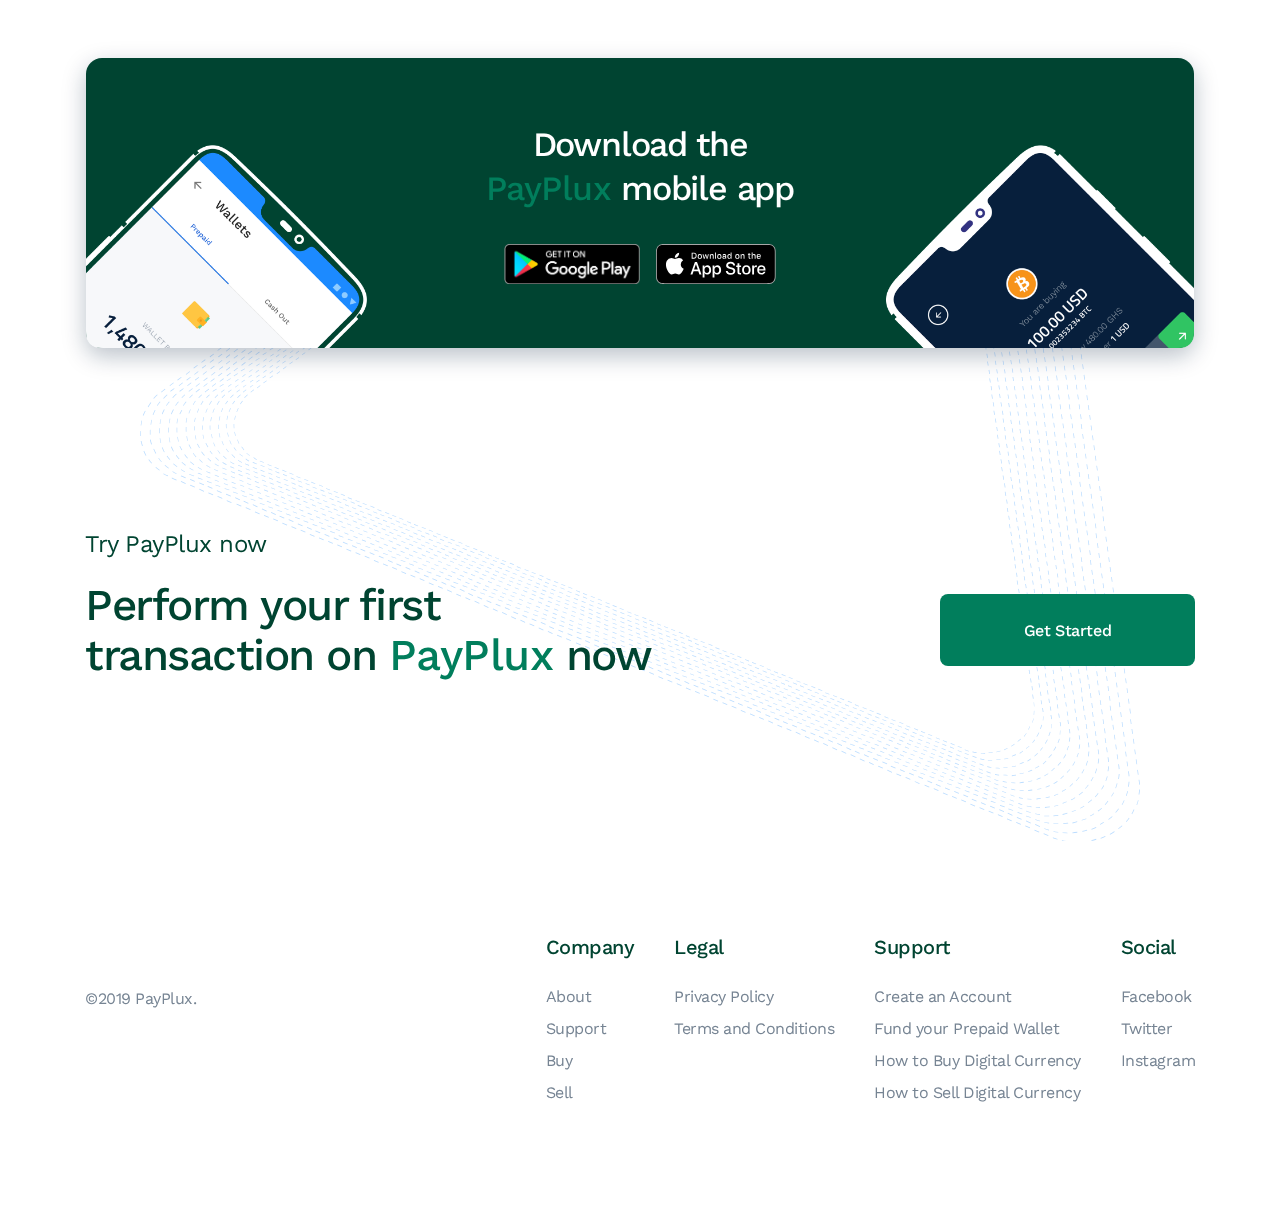
<file: terms.html>
<!DOCTYPE html><html lang="en">
<!-- Mirrored from payplux.com/terms.html by HTTrack Website Copier/3.x [XR&CO'2014], Fri, 30 Jun 2023 05:26:06 GMT -->
<!-- Added by HTTrack --><meta http-equiv="content-type" content="text/html;charset=utf-8" /><!-- /Added by HTTrack -->
<head><base /><meta charset="UTF-8"/><meta name="viewport" content="width=device-width, initial-scale=1.0"/><meta http-equiv="X-UA-Compatible" content="ie=edge"/><meta name="keywords" content="payplux Terms &amp; Conditions"/><meta name="description" content="You agree to our terms and conditions when you download the PayPlux app and use our services. By this, you grant Payplux and its staff the permission to store and process your data."/><meta property="og:image" content="images/icons/logo.png"/><meta property="og:description" content="You agree to our terms and conditions when you download the PayPlux app and use our services. By this, you grant Payplux and its staff the permission to store and process your data."/><meta property="og:title" content="Terms &amp; Conditions"/><meta name="theme-color" content="#ffffff"/><meta name="google-site-verification" content="7XpysauFI38WnP2JzrJ5SrDus1aUPGwbN6FRPU3I7g0"/><link rel="icon" sizes="any" type="image/png" href="images/icons/logo.png"/><link rel="stylesheet" href="https://fonts.googleapis.com/css?family=Titillium+Web:400,600,700|Work+Sans:400,500,600,800"/><link rel="stylesheet" href="https://fonts.googleapis.com/icon?family=Material+Icons"/><link rel="stylesheet" href="css/payplux9f1e.css?v=1.1.0"/><script src="js/paypluxc25a.js?v=0.0.32"></script><link rel="alternate" href="https://app.payplux.com/"/><title>Terms &amp; Conditions</title><script async="async" src="https://www.googletagmanager.com/gtag/js?id=UA-108022691-1"></script><script>window.dataLayer = window.dataLayer || [];
function gtag(){dataLayer.push(arguments);}
gtag('js', new Date());
gtag('config', 'UA-108022691-1');</script></head><body><nav class="navbar navbar-expand-lg fixed-top navbar-light"><div class="container px-md-3"><a class="navbar-brand" href="index.html"><img src="images/svgs/logo241d.svg?v=0.0.1" alt="Payplux logo"/></a><ul class="navbar-nav align-items-center ml-auto d-none d-md-flex d-lg-none flex-row mr-3"><li class="nav-item login mr-4"><a class="nav-link clear-blue-text font-weight-sm-500" href="https://app.payplux.com/login" target="_blank">Login </a></li><li class="nav-item"><a class="btn button button-sm-32 button-lg-48 get-started-button" href="https://app.payplux.com/signup" target="_blank">Get Started</a></li></ul><button class="navbar-toggler ml-3 collapsed" type="button" data-toggle="collapse" data-target="#navigation" aria-controls="navigation"><span class="icon-bar"> </span><span class="icon-bar"> </span><span class="icon-bar"> </span></button><div class="collapse navbar-collapse" id="navigation"> <div class="container"><ul class="navbar-nav"><li class="nav-item"> <a class="nav-link" href="index.html">Home</a></li><li class="nav-item"> <a class="nav-link" href="about.html">About</a></li><li class="nav-item"> <a class="nav-link" href="buy.html">Buy</a></li><li class="nav-item"> <a class="nav-link" href="sell.html">Sell</a></li><li class="nav-item"> <a class="nav-link" href="https://support.payplux.com/">Support</a></li></ul><div class="d-flex d-lg-none buttons flex-column justify-content-end"><a class="btn button button-sm-48 login-button w-100" href="https://app.payplux.com/login" target="_blank">Login</a><a class="btn button clear-blue button-sm-48 get-started-button w-100" href="https://app.payplux.com/signup" target="_blank">Get Started</a></div></div></div><ul class="navbar-nav ml-auto align-items-center d-none d-lg-flex flex-row"><li class="nav-item login mr-4"><a class="nav-link clear-blue-text font-weight-sm-500" href="https://app.payplux.com/login" target="_blank">Login</a></li><li class="nav-item"><a class="btn button button-sm-32 button-lg-48 get-started-button" href="https://app.payplux.com/signup" target="_blank">Get Started</a></li></ul></div></nav><div class="container page-container legal-page"><div class="row justify-content-center"> <div class="col-12 col-md-10 col-lg-8"><h1 class="mb-5">Terms & Conditions</h1><div class="intro paragraph"><div class="text steel-text font-size-sm-18 font-size-md-20"><p> By downloading or using this app, these terms will automatically apply to you – you should make sure therefore that you read them carefully before using the app. </p><p class="font-weight-sm-500 navy-text">You're not allowed to copy or modify the app, any part of the app, or our trademarks in any way. You're not allowed to attempt to extract the source code of the app, 
and you also shouldn't try to translate the app into other languages or make derivative versions. The app itself, and all the trademarks, copyright, database rights 
and other intellectual property rights related to it, still belong to PayPlux.</p><p>PayPlux is committed to ensuring that the app is as useful and efficient as possible. For that reason, we reserve the right to make changes to the app or to charge for its services, at any time and for any reason. We will never charge you for the app or its services without making it very clear to you exactly what you're paying for.</p><p>The PayPlux app stores and processes personal data that you have provided to us, in order to provide our Service. It's your responsibility to keep your phone and access to the app secure. We, therefore, recommend that you do not jailbreak or root your phone, which is the process of removing software restrictions and limitations imposed by the official operating system of your device. It could make your phone vulnerable to malware/viruses/malicious programs, compromise your phone's security features and it could mean that the PayPlux app won't work properly or at all.</p><p>You should be aware that there are certain things that PayPlux will not take responsibility for. Certain functions of the app will require the app to have an active internet connection. The connection can be Wi-Fi or provided by your mobile network provider, but PayPlux cannot take responsibility for the app not working at full functionality if you don't have access to Wi-Fi, and you don't have any of your data allowance left.</p><p>If you're using the app outside of an area with Wi-Fi, you should remember that your terms of the agreement with your mobile network provider will still apply. As a result, you may be charged by your mobile provider for the cost of data for the duration of the connection while accessing the app, or other third party charges. 
In using the app, you're accepting responsibility for any such charges, including roaming data charges if you use the app outside of your home territory (i.e. region or country) without turning off data roaming. If you are not the bill payer for the device on which you're using the app, please be aware that we assume that you have received permission from the bill payer for using the app.
</p><p>Along the same lines, PayPlux cannot always take responsibility for the way you use the app i.e. You need to make sure that your device stays charged – if it runs out of battery and you can't turn it on to avail the Service, PayPlux cannot accept responsibility.</p><p>With respect to PayPlux's responsibility for your use of the app, when you're using the app, it's important to bear in mind that although we endeavour to ensure that it is updated and correct at all times, we rely on third parties to provide information to us so that we can make it available to you. PayPlux accepts no liability for any loss, direct or indirect, you experience as a result of relying wholly on this functionality of the app.</p><p> At some point, we may wish to update the app. The app is currently available on Android & iOS – the requirements for both systems (and for any additional systems we decide to extend the availability of the app to) may change, and you'll need to download the updates if you want to keep using the app. PayPlux does not promise that it will always update the app so that it is relevant to you and/or works with the Android & iOS version that you have installed on your device. However, you promise to always accept updates to the application when offered to you, We may also wish to stop providing the app, and may terminate use of it at any time without giving notice of termination to you. Unless we tell you otherwise, upon any termination,</p><ol type="a"><li class="pb-3">the rights and licenses granted to you in these terms will end;</li><li>you must stop using the app, and (if needed) delete it from your device.</li></ol></div></div><div class="information-collection paragraph"><h4 class="header">Changes to This Terms and Conditions</h4><div class="text steel-text font-size-sm-18 font-size-md-20"><p>We may update our Terms and Conditions from time to time. Thus, you are advised to review this page periodically for any changes. We will notify you of any changes by posting the new Terms and Conditions on this page. These changes are effective immediately after they are posted on this page.</p></div></div><div class="contact paragraph"><h4 class="header">Contact Us</h4><div class="text steel-text font-size-sm-18 font-size-md-20"><p>If you have any questions or suggestions about our terms and conditions, and privacy policy, do not hesitate to contact us at:<a href="cdn-cgi/l/email-protection.html#b6c5c3c6c6d9c4c2f6c6d7cfc6dac3ce98d5d9db"><span class="__cf_email__" data-cfemail="b2c1c7c2c2ddc0c6f2c2d3cbc2dec7ca9cd1dddf">[email&#160;protected]</span></a>, use our LiveChat on <a href="https://support.payplux.com/">https://support.payplux.com</a> or call us on <a href="tel:+233542570075">+233542570075.</a></p></div></div></div></div></div><div class="footer"><section class="social clear-blue-bg position-relative d-flex align-items-center"><div class="iconic-bg w-100 position-absolute h-100"></div><div class="container icons-container"><p class="text-center font-size-sm-28 font-size-md-34 font-weight-sm-500 pale-grey-text mb-3 text-nowrap">Need more information?</p><p class="text-center pale-grey-text font-size-sm-18 font-size-lg-20 m-0" style="line-height: 1.67;">Contact us directly on WhatsApp, Messenger, Live Chat </p><div class="icons d-flex justify-content-center"> <a class="d-block" href="https://wa.me/233542570075" target="_blank"><img src="images/icons/whatsapp.png" alt="whatsapp logo"/></a><a class="d-block live-chat" href="https://support.payplux.com/" target="_blank"><img src="images/icons/livechat.png" alt="Payplux live chat"/></a><a class="d-block" href="https://m.me/PayPlux" target="_blank"><img src="images/icons/messenger.png" alt="messenger logo"/></a></div></div></section><section class="download"><div class="container px-0 px-md-3"><div class="content"><div class="bg-images"><div class="left-bg"><img src="images/img/left-mobile%403x.png" alt="PayPlux mobile app view"/></div><div class="right-bg"><img src="images/img/right-mobile%403x.png" alt="PayPlux mobile app view"/></div></div><div class="d-flex justify-content-center align-items-center h-100 w-100 position-absolute"><div class="details"><p class="text-center">Download the <br/><span class="clear-blue-text">PayPlux </span>mobile app   </p><div class="download-links d-flex"><a href="https://play.google.com/store/apps/details?id=com.payplux" target="_blank" rel="noopener noreferrer"><img src="images/img/google-play-badge.png" alt="PayPlux - Download android app"/></a><a href="#"><img src="images/img/app-store-badge.svg" alt="PayPlux - Download IOS app"/></a></div></div></div></div></div></section><section class="try sm swooshed"><div class="container"><div class="row"> <div class="col-12"> <p class="margin-bottom-sm-24 font-size-sm-20 font-size-md-24">Try PayPlux now </p></div></div><div class="row"> <div class="col-12 col-lg-9 margin-bottom-sm-36 margin-bottom-lg-0"><p class="font-size-sm-40 font-size-md-44 font-weight-sm-500 content m-0">Perform your first <br/>transaction on <span class="clear-blue-text">PayPlux </span>now</p></div><div class="col-12 col-lg-3 d-flex align-items-center justify-content-end margin-top-sm-36 margin-top-lg-0"><a class="btn button button-sm-72 w-100" href="https://app.payplux.com/signup" target="_blank">Get Started</a></div></div></div></section><footer> <div class="container"><div class="grid d-lg-flex justify-content-between"><div class="logo-section margin-bottom-sm-40"><a class="d-block margin-bottom-sm-24" href="#"><img class="footer__logo" src="images/svgs/logo.svg" alt="Payplux logo"/></a><p class="steel-text m-0">©2019 PayPlux.</p></div><div class="content-section d-md-flex"> <div class="content mb-5 mb-md-0"><p class="header">Company</p><div class="content-body"> <a href="about.html">About</a><a href="https://support.payplux.com/">Support</a><a href="buy.html">Buy</a><a href="sell.html">Sell</a></div></div><div class="content mb-5 mb-md-0"><p class="header">Legal</p><div class="content-body"> <a href="privacy.html">Privacy Policy</a><a href="terms.html">Terms and Conditions</a></div></div><div class="content mb-5 mb-md-0"><p class="header">Support</p><div class="content-body"> <a href="https://support.payplux.com/signup.html">Create an Account</a><a href="https://support.payplux.com/topup.html">Fund your Prepaid Wallet</a><a href="https://support.payplux.com/getting-started.html">How to Buy Digital Currency</a><a href="https://support.payplux.com/getting-started.html">How to Sell Digital Currency</a></div></div><div class="content mb-5 mb-md-0"><p class="header">Social</p><div class="content-body"> <a href="https://www.facebook.com/PayPlux/">Facebook</a><a href="https://twitter.com/PayPlux">Twitter</a><a href="https://www.instagram.com/payplux/">Instagram</a></div></div></div></div></div></footer></div><div class="alert alert-cookie alert-primary alert-dismissable fade show d-none align-items-center justify-content-center" role="alert"><span class="mr-4" style="line-height: 20px;">We use cookies to improve your experience on our website. By browsing this website, you agree to our use of cookies</span><button class="btn btn-primary" type="button" data-dismiss="alert" aria-label="Close">Accept</button></div><script data-cfasync="false" src="cdn-cgi/scripts/5c5dd728/cloudflare-static/email-decode.min.js"></script><script>$('.lazy-load-img')
    .visibility({
        type       : 'image',
        transition : 'fade in',
        duration   : 1000
    });</script></body>
<!-- Mirrored from payplux.com/terms.html by HTTrack Website Copier/3.x [XR&CO'2014], Fri, 30 Jun 2023 05:26:06 GMT -->
</html>
</file>
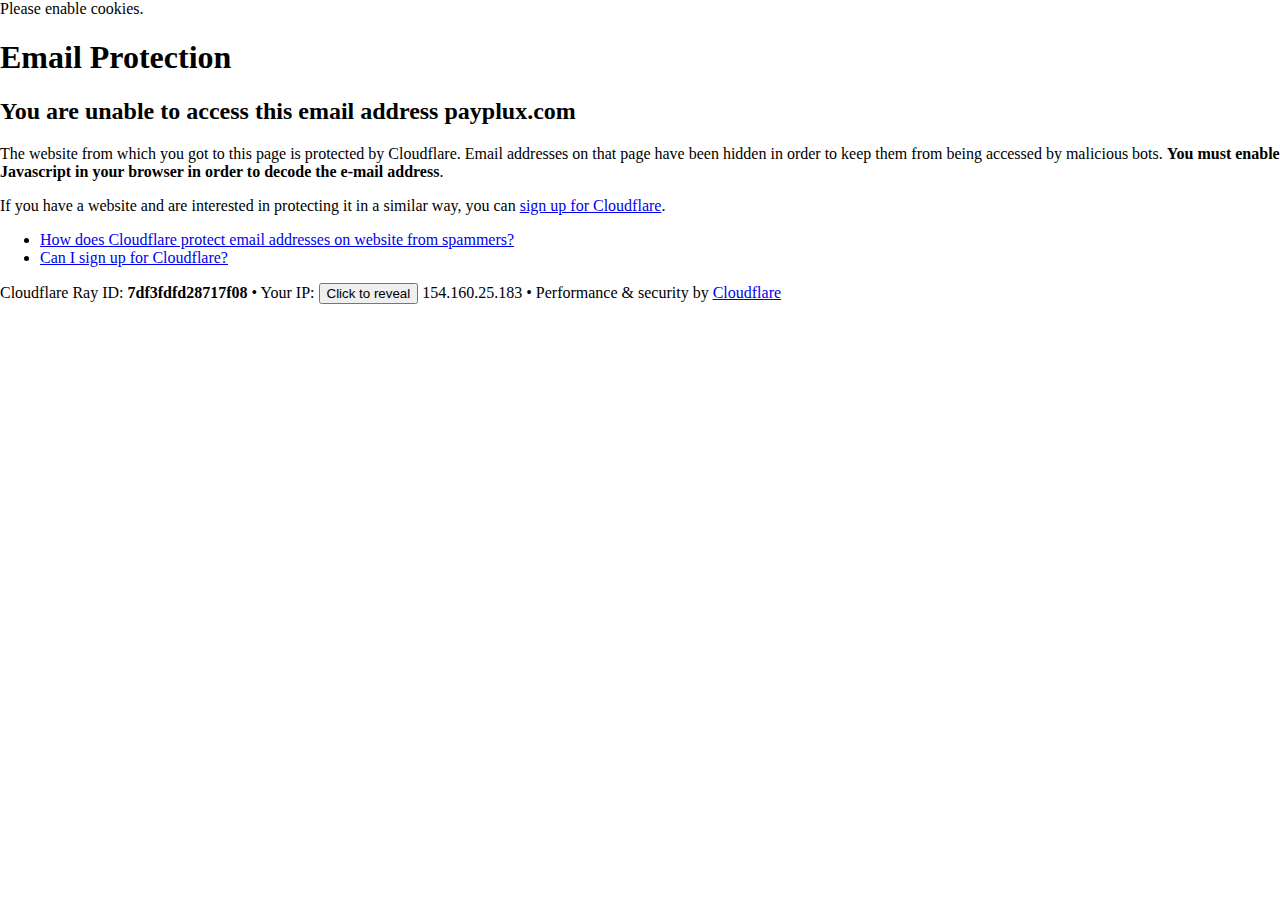
<file: cdn-cgi/l/email-protection.html>
<!DOCTYPE html>
<!--[if lt IE 7]> <html class="no-js ie6 oldie" lang="en-US"> <![endif]-->
<!--[if IE 7]>    <html class="no-js ie7 oldie" lang="en-US"> <![endif]-->
<!--[if IE 8]>    <html class="no-js ie8 oldie" lang="en-US"> <![endif]-->
<!--[if gt IE 8]><!--> <html class="no-js" lang="en-US"> <!--<![endif]-->

<!-- Mirrored from payplux.com/cdn-cgi/l/email-protection by HTTrack Website Copier/3.x [XR&CO'2014], Fri, 30 Jun 2023 05:26:07 GMT -->
<!-- Added by HTTrack --><meta http-equiv="content-type" content="text/html;charset=UTF-8" /><!-- /Added by HTTrack -->
<head>
<title>Email Protection | Cloudflare</title>
<meta charset="UTF-8" />
<meta http-equiv="Content-Type" content="text/html; charset=UTF-8" />
<meta http-equiv="X-UA-Compatible" content="IE=Edge" />
<meta name="robots" content="noindex, nofollow" />
<meta name="viewport" content="width=device-width,initial-scale=1" />
<link rel="stylesheet" id="cf_styles-css" href="http://payplux.com/cdn-cgi/styles/cf.errors.css" />
<!--[if lt IE 9]><link rel="stylesheet" id='cf_styles-ie-css' href="/cdn-cgi/styles/cf.errors.ie.css" /><![endif]-->
<style>body{margin:0;padding:0}</style>


<!--[if gte IE 10]><!-->
<script>
  if (!navigator.cookieEnabled) {
    window.addEventListener('DOMContentLoaded', function () {
      var cookieEl = document.getElementById('cookie-alert');
      cookieEl.style.display = 'block';
    })
  }
</script>
<!--<![endif]-->


</head>
<body>
  <div id="cf-wrapper">
    <div class="cf-alert cf-alert-error cf-cookie-error" id="cookie-alert" data-translate="enable_cookies">Please enable cookies.</div>
    <div id="cf-error-details" class="cf-error-details-wrapper">
      <div class="cf-wrapper cf-header cf-error-overview">
        <h1 data-translate="block_headline">Email Protection</h1>
        <h2 class="cf-subheadline"><span data-translate="unable_to_access">You are unable to access this email address</span> payplux.com</h2>
      </div><!-- /.header -->

      <div class="cf-section cf-wrapper">
        <div class="cf-columns two">
          <div class="cf-column">
            <p>The website from which you got to this page is protected by Cloudflare. Email addresses on that page have been hidden in order to keep them from being accessed by malicious bots. <strong>You must enable Javascript in your browser in order to decode the e-mail address</strong>.</p>
            <p>If you have a website and are interested in protecting it in a similar way, you can <a rel="noopener noreferrer" href="https://www.cloudflare.com/sign-up?utm_source=email_protection">sign up for Cloudflare</a>.</p>
          </div>

          <div class="cf-column">
            <div class="grid_4">
              <div class="rail">
                  <div class="panel">
                      <ul class="nobullets">
                        <li><a rel="noopener noreferrer" class="modal-link-faq" href="https://support.cloudflare.com/hc/en-us/articles/200170016-What-is-Email-Address-Obfuscation-">How does Cloudflare protect email addresses on website from spammers?</a></li>
                        <li><a rel="noopener noreferrer" class="modal-link-faq" href="https://support.cloudflare.com/hc/en-us/categories/200275218-Getting-Started">Can I sign up for Cloudflare?</a></li>
                    </ul>
                </div>
              </div>
            </div>
          </div>
        </div>
      </div><!-- /.section -->

      <div class="cf-error-footer cf-wrapper w-240 lg:w-full py-10 sm:py-4 sm:px-8 mx-auto text-center sm:text-left border-solid border-0 border-t border-gray-300">
  <p class="text-13">
    <span class="cf-footer-item sm:block sm:mb-1">Cloudflare Ray ID: <strong class="font-semibold">7df3fdfd28717f08</strong></span>
    <span class="cf-footer-separator sm:hidden">&bull;</span>
    <span id="cf-footer-item-ip" class="cf-footer-item hidden sm:block sm:mb-1">
      Your IP:
      <button type="button" id="cf-footer-ip-reveal" class="cf-footer-ip-reveal-btn">Click to reveal</button>
      <span class="hidden" id="cf-footer-ip">154.160.25.183</span>
      <span class="cf-footer-separator sm:hidden">&bull;</span>
    </span>
    <span class="cf-footer-item sm:block sm:mb-1"><span>Performance &amp; security by</span> <a rel="noopener noreferrer" href="https://www.cloudflare.com/5xx-error-landing" id="brand_link" target="_blank">Cloudflare</a></span>
    
  </p>
  <script>(function(){function d(){var b=a.getElementById("cf-footer-item-ip"),c=a.getElementById("cf-footer-ip-reveal");b&&"classList"in b&&(b.classList.remove("hidden"),c.addEventListener("click",function(){c.classList.add("hidden");a.getElementById("cf-footer-ip").classList.remove("hidden")}))}var a=document;document.addEventListener&&a.addEventListener("DOMContentLoaded",d)})();</script>
</div><!-- /.error-footer -->


    </div><!-- /#cf-error-details -->
  </div><!-- /#cf-wrapper -->

  <script>
  window._cf_translation = {};
  
  
</script>

</body>

<!-- Mirrored from payplux.com/cdn-cgi/l/email-protection by HTTrack Website Copier/3.x [XR&CO'2014], Fri, 30 Jun 2023 05:26:07 GMT -->
</html>
</file>
